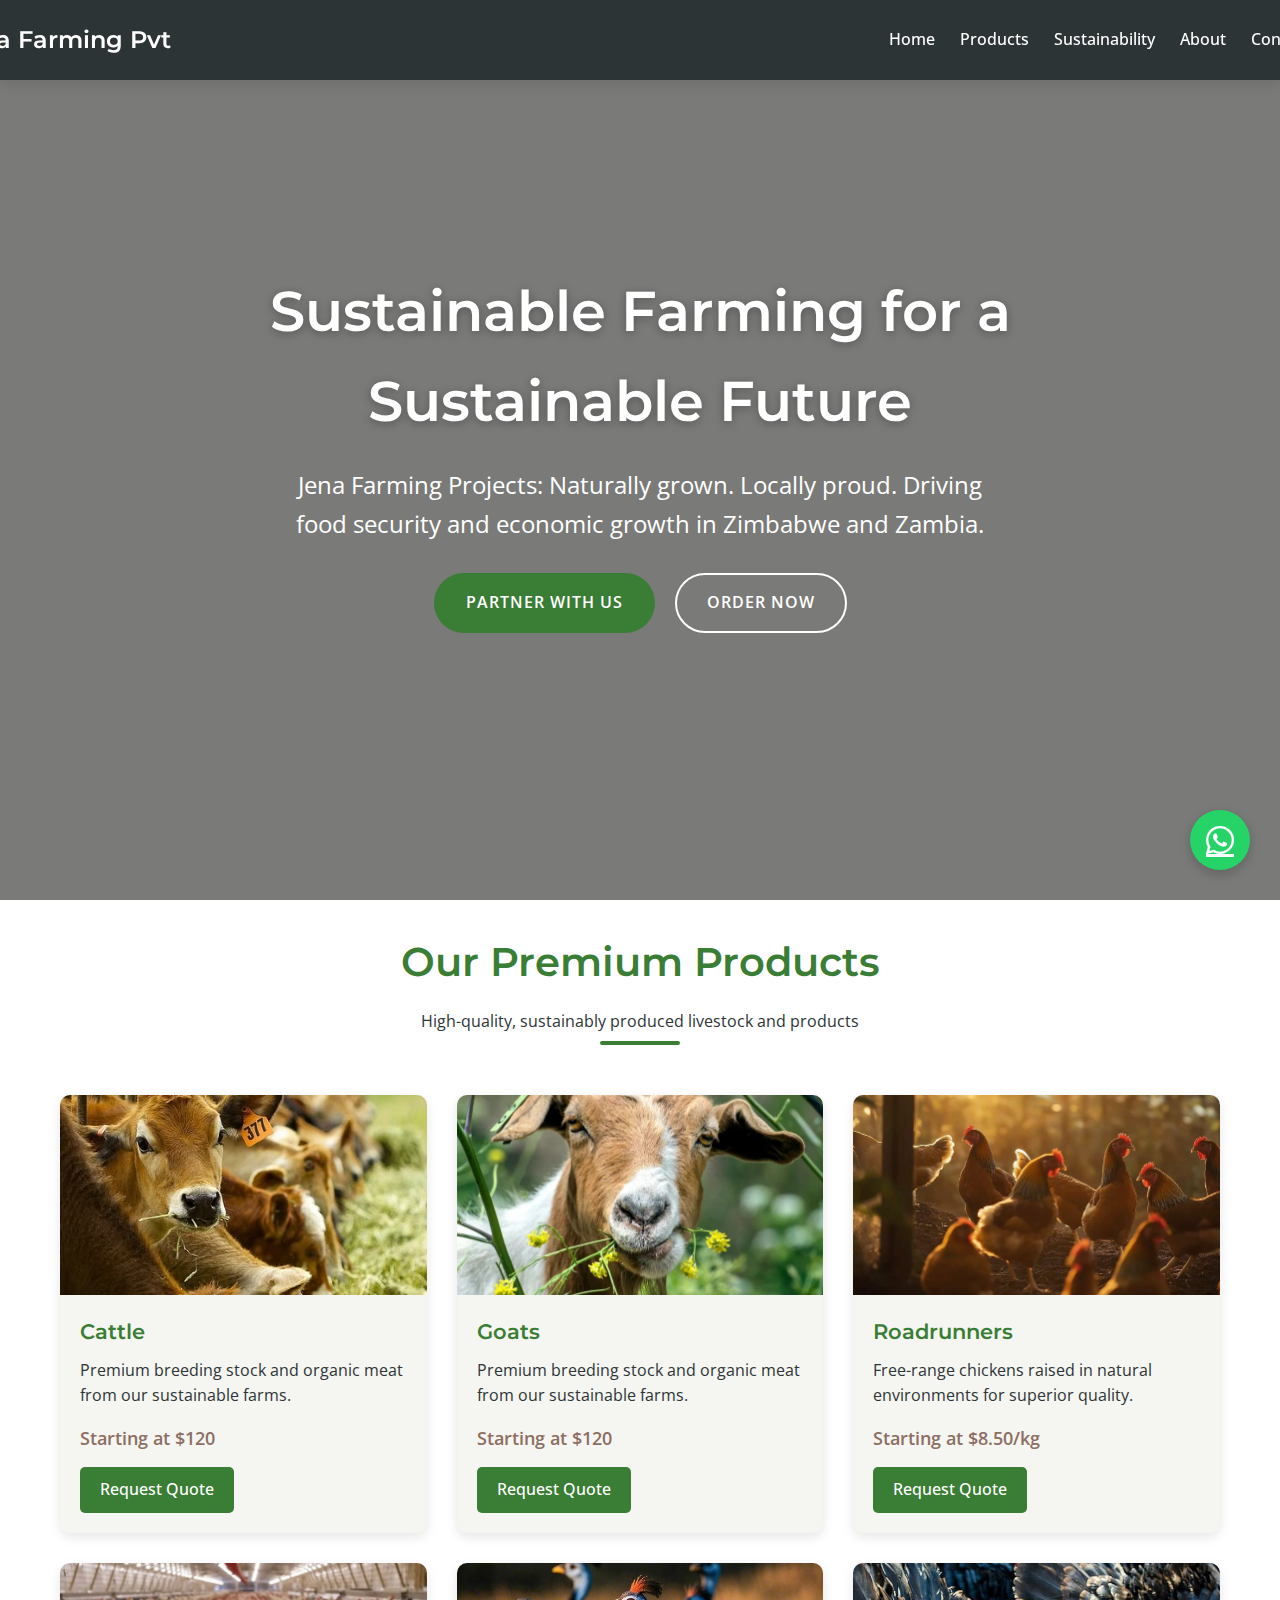
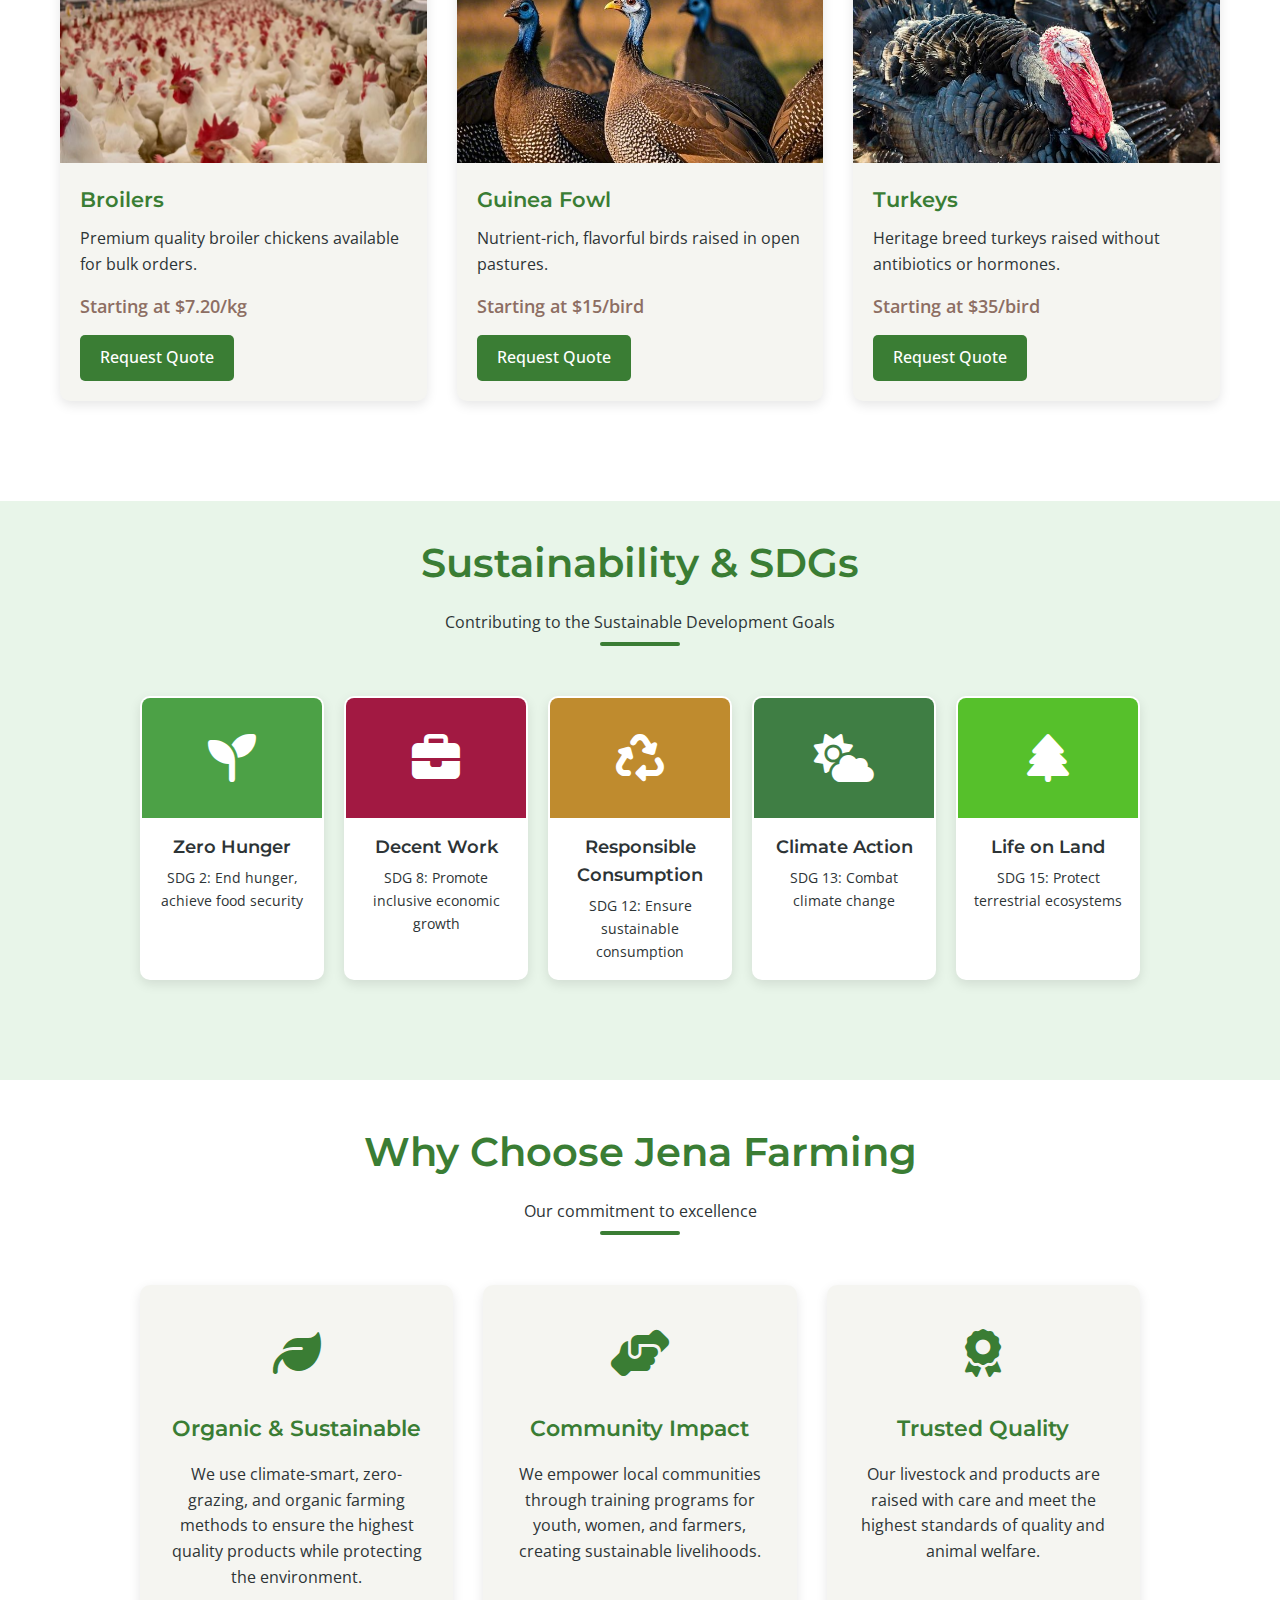
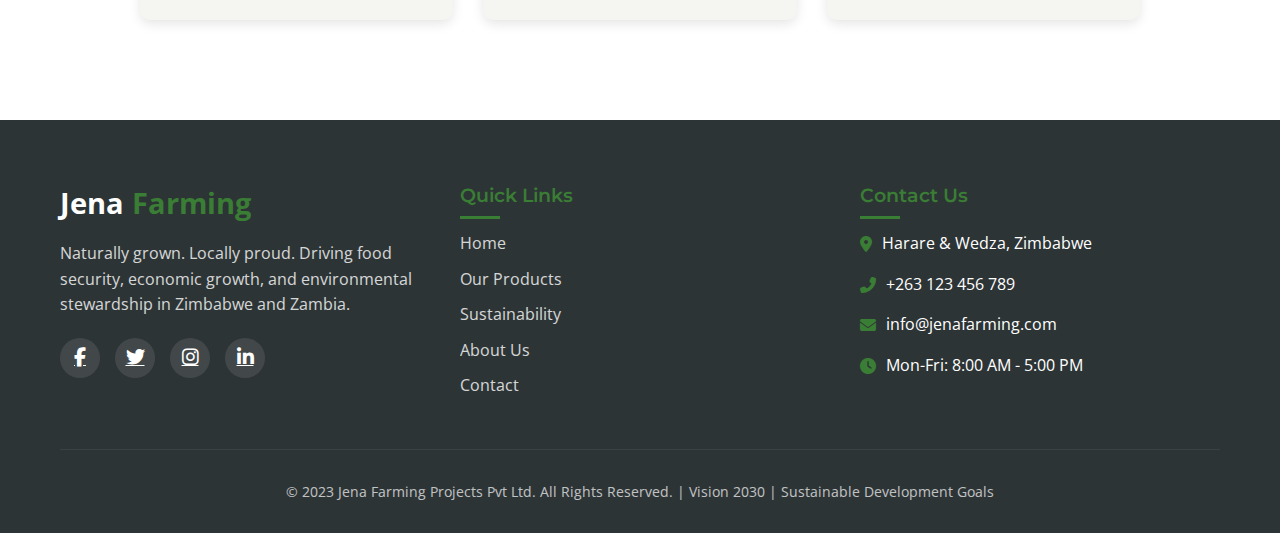
<file: index.html>
<!DOCTYPE html>
<html lang="en">
<head>
    <meta charset="UTF-8">
    <meta name="viewport" content="width=device-width, initial-scale=1.0">
    <title>Jena Farming Projects | Sustainable Farming</title>
    <link rel="stylesheet" href="https://cdnjs.cloudflare.com/ajax/libs/font-awesome/6.4.0/css/all.min.css">
    <link href="https://fonts.googleapis.com/css2?family=Montserrat:wght@400;500;600;700&family=Open+Sans:wght@300;400;600&display=swap" rel="stylesheet">
    <style>
        * {
            margin: 0;
            padding: 0;
            box-sizing: border-box;
        }

        :root {
            --primary-green: #3a7d34;
            --secondary-green: #5a9c54;
            --light-green: #e8f5e9;
            --accent-brown: #8d6e63;
            --light-beige: #f5f5f1;
            --dark-text: #2d3436;
            --white: #ffffff;
            --shadow: 0 4px 12px rgba(0, 0, 0, 0.1);
        }

        body {
            font-family: 'Open Sans', sans-serif;
            color: var(--dark-text);
            line-height: 1.6;
            overflow-x: hidden;
            background-color: var(--light-beige);
        }

        h1, h2, h3, h4 {
            font-family: 'Montserrat', sans-serif;
            font-weight: 600;
            color: var(--primary-green);
        }

        .container {
            width: 100%;
            max-width: 1200px;
            margin: 0 auto;
            padding: 0 20px;
        }

        /* Header Styles */
        header {
            background-color: var(--dark-text);
            position: fixed;
            width: 100%;
            z-index: 1000;
            box-shadow: var(--shadow);
            padding: 15px 0;
            transition: all 0.3s ease;
        }

        .header-content {
            display: flex;
            align-items: center;
            gap: 40px;
        }
    
        .logo {
            display: flex;
            align-items: center;
        }

        .logo img {
            height: 50px;
            margin-right: 15px;
        }

        .logo h1 {
            font-size: 1.5rem;
            color: white;
            margin: 0;
            display: inline;
        }

        .logo span {
            color: white;
        }

        nav{
            margin-left: auto;
            margin-right: -90px;
        }

        nav ul {
            display: flex;
            list-style: none;
        }

        nav ul li {
            margin-left: 25px;
        }

        nav ul li a {
            text-decoration: none;
            color: white;
            font-weight: 500;
            transition: color 0.3s;
            position: relative;
        }

        nav ul li a:hover {
            color: var(--primary-green);
        }

        nav ul li a::after {
            content: '';
            position: absolute;
            bottom: -5px;
            left: 0;
            width: 0;
            height: 2px;
            background-color: var(--primary-green);
            transition: width 0.3s;
        }

        nav ul li a:hover::after {
            width: 100%;
        }

        .mobile-toggle {
            display: none;
            font-size: 1.5rem;
            cursor: pointer;
        }

        /* Hero Section with Image Background */
        .hero {
            height: 100vh;
            position: relative;
            display: flex;
            align-items: center;
            justify-content: center;
            text-align: center;
            color: var(--white);
            overflow: hidden;
            background-image: url('https://images.unsplash.com/photo-1500382017468-9049fed747ef?ixlib=rb-4.0.3&ixid=M3wxMjA3fDB8MHxwaG90by1wYWdlfHx8fGVufDB8fHx8fA%3D%3D&auto=format&fit=crop&w=1920&q=80');
            background-size: cover;
            background-position: center;
            background-repeat: no-repeat;
            background-attachment: fixed;
        }

        .hero::before {
            content: '';
            position: absolute;
            top: 0;
            left: 0;
            width: 100%;
            height: 100%;
            background: rgba(0, 0, 0, 0.5);
            z-index: 1;
        }

        .hero-content {
            position: relative;
            z-index: 2;
            max-width: 900px;
            padding: 0 20px;
        }

        .hero h1 {
            font-size: 3.5rem;
            margin-bottom: 20px;
            color: var(--white);
            text-shadow: 0 2px 10px rgba(0, 0, 0, 0.3);
        }

        .hero p {
            font-size: 1.5rem;
            margin-bottom: 30px;
            max-width: 700px;
            margin-left: auto;
            margin-right: auto;
        }

        .cta-buttons {
            display: flex;
            justify-content: center;
            gap: 20px;
            margin-top: 30px;
        }

        .btn {
            padding: 15px 30px;
            border-radius: 50px;
            font-weight: 600;
            text-decoration: none;
            text-transform: uppercase;
            letter-spacing: 1px;
            transition: all 0.3s ease;
            font-size: 1rem;
            border: 2px solid transparent;
            cursor: pointer;
        }

        .btn-primary {
            background-color: var(--primary-green);
            color: var(--white);
        }

        .btn-primary:hover {
            background-color: var(--secondary-green);
            transform: translateY(-3px);
            box-shadow: var(--shadow);
        }

        .btn-secondary {
            background-color: transparent;
            color: var(--white);
            border-color: var(--white);
        }

        .btn-secondary:hover {
            background-color: rgba(255, 255, 255, 0.1);
            transform: translateY(-3px);
            box-shadow: var(--shadow);
        }

        /* Products Section */
        .products {
            padding: 100px 0;
            background-color: var(--white);
        }

        .section-title {
            text-align: center;
            margin-bottom: 60px;
            position: relative;
        }

        .section-title h2 {
            font-size: 2.5rem;
            margin-bottom: 15px;
        }

        .section-title::after {
            content: '';
            position: absolute;
            bottom: -10px;
            left: 50%;
            transform: translateX(-50%);
            width: 80px;
            height: 4px;
            background-color: var(--primary-green);
            border-radius: 2px;
        }

        .products-grid {
            display: grid;
            grid-template-columns: repeat(auto-fit, minmax(280px, 1fr));
            gap: 30px;
        }

        .product-card {
            background: var(--light-beige);
            border-radius: 10px;
            overflow: hidden;
            box-shadow: var(--shadow);
            transition: transform 0.3s ease;
        }

        .product-card:hover {
            transform: translateY(-10px);
        }

        .product-img {
            height: 200px;
            overflow: hidden;
            position: relative;
        }

        .product-img img {
            width: 100%;
            height: 100%;
            object-fit: cover;
            transition: transform 0.5s ease;
        }

        .product-card:hover .product-img img {
            transform: scale(1.05);
        }

        .product-info {
            padding: 20px;
        }

        .product-info h3 {
            margin-bottom: 10px;
            font-size: 1.3rem;
            color: var(--primary-green);
        }

        .product-info p {
            margin-bottom: 15px;
            color: var(--dark-text);
        }

        .product-price {
            font-weight: 600;
            color: var(--accent-brown);
            margin-bottom: 15px;
            font-size: 1.1rem;
        }

        .btn-product {
            display: inline-block;
            padding: 10px 20px;
            background-color: var(--primary-green);
            color: var(--white);
            text-decoration: none;
            border-radius: 5px;
            transition: background-color 0.3s;
            font-weight: 500;
        }

        .btn-product:hover {
            background-color: var(--secondary-green);
        }

        /* Sustainability Section */
        .sustainability {
            padding: 100px 0;
            background-color: var(--light-green);
        }

        .sdg-container {
            max-width: 1000px;
            margin: 0 auto;
        }

        .sdg-grid {
            display: grid;
            grid-template-columns: repeat(auto-fit, minmax(180px, 1fr));
            gap: 20px;
            margin-top: 40px;
        }

        .sdg-card {
            background: var(--white);
            border-radius: 10px;
            overflow: hidden;
            box-shadow: var(--shadow);
            text-align: center;
            transition: all 0.3s ease;
            border: 2px solid transparent;
        }

        .sdg-card:hover {
            transform: translateY(-5px);
            border-color: var(--primary-green);
        }

        .sdg-icon {
            height: 120px;
            display: flex;
            align-items: center;
            justify-content: center;
            font-size: 3rem;
            color: var(--white);
        }

        .sdg-2 { background: #4CA146; }
        .sdg-8 { background: #A21942; }
        .sdg-12 { background: #BF8B2E; }
        .sdg-13 { background: #3F7E44; }
        .sdg-15 { background: #56C02B; }

        .sdg-info {
            padding: 15px;
        }

        .sdg-info h3 {
            font-size: 1.1rem;
            margin-bottom: 5px;
            color: var(--dark-text);
        }

        .sdg-info p {
            font-size: 0.9rem;
            color: var(--dark-text);
        }

        /* Why Choose Us Section */
        .why-us {
            padding: 100px 0;
            background-color: var(--white);
        }

        .benefits {
            display: grid;
            grid-template-columns: repeat(auto-fit, minmax(300px, 1fr));
            gap: 30px;
            max-width: 1000px;
            margin: 0 auto;
        }

        .benefit-card {
            background: var(--light-beige);
            border-radius: 10px;
            padding: 30px;
            text-align: center;
            box-shadow: var(--shadow);
            transition: transform 0.3s ease;
        }

        .benefit-card:hover {
            transform: translateY(-10px);
        }

        .benefit-icon {
            font-size: 3rem;
            color: var(--primary-green);
            margin-bottom: 20px;
        }

        .benefit-card h3 {
            margin-bottom: 15px;
            font-size: 1.4rem;
        }

        /* Footer */
        footer {
            background-color: var(--dark-text);
            color: var(--white);
            padding: 60px 0 30px;
        }

        .footer-content {
            display: grid;
            grid-template-columns: repeat(auto-fit, minmax(250px, 1fr));
            gap: 40px;
            margin-bottom: 40px;
        }

        .footer-logo {
            font-size: 1.8rem;
            font-weight: 700;
            margin-bottom: 15px;
            color: var(--white);
        }

        .footer-logo span {
            color: var(--primary-green);
        }

        .footer-about p {
            margin-bottom: 20px;
            opacity: 0.8;
        }

        .footer-links h4, .footer-contact h4 {
            font-size: 1.2rem;
            margin-bottom: 20px;
            position: relative;
        }

        .footer-links h4::after, .footer-contact h4::after {
            content: '';
            position: absolute;
            bottom: -8px;
            left: 0;
            width: 40px;
            height: 3px;
            background-color: var(--primary-green);
        }

        .footer-links ul {
            list-style: none;
        }

        .footer-links ul li {
            margin-bottom: 10px;
        }

        .footer-links ul li a {
            color: var(--white);
            text-decoration: none;
            opacity: 0.8;
            transition: opacity 0.3s;
        }

        .footer-links ul li a:hover {
            opacity: 1;
        }

        .contact-info {
            list-style: none;
        }

        .contact-info li {
            display: flex;
            align-items: flex-start;
            margin-bottom: 15px;
        }

        .contact-info i {
            color: var(--primary-green);
            margin-right: 10px;
            margin-top: 5px;
        }

        .social-links {
            display: flex;
            gap: 15px;
            margin-top: 20px;
        }

        .social-links a {
            display: flex;
            align-items: center;
            justify-content: center;
            width: 40px;
            height: 40px;
            border-radius: 50%;
            background-color: rgba(255, 255, 255, 0.1);
            color: var(--white);
            font-size: 1.2rem;
            transition: all 0.3s ease;
        }

        .social-links a:hover {
            background-color: var(--primary-green);
            transform: translateY(-3px);
        }

        .copyright {
            text-align: center;
            padding-top: 30px;
            border-top: 1px solid rgba(255, 255, 255, 0.1);
            opacity: 0.7;
            font-size: 0.9rem;
        }

        /* WhatsApp Integration */
        .whatsapp-float {
            position: fixed;
            bottom: 30px;
            right: 30px;
            width: 60px;
            height: 60px;
            background-color: #25D366;
            color: var(--white);
            border-radius: 50%;
            display: flex;
            align-items: center;
            justify-content: center;
            font-size: 2rem;
            box-shadow: 0 4px 12px rgba(0, 0, 0, 0.2);
            z-index: 999;
            animation: pulse 1.5s infinite;
        }

        @keyframes pulse {
            0% { box-shadow: 0 0 0 0 rgba(37, 211, 102, 0.7); }
            70% { box-shadow: 0 0 0 15px rgba(37, 211, 102, 0); }
            100% { box-shadow: 0 0 0 0 rgba(37, 211, 102, 0); }
        }

        
        @media (max-width: 992px) {
            .hero h1 {
                font-size: 3rem;
            }
        }

        @media (max-width: 768px) {
            /* Header layout */
            .header-content {
                display: flex;
                justify-content: space-between;
                align-items: center;
                padding: 0 15px;
                gap: 0;
            }

            /* Logo adjustments */
            .logo {
                margin-left: 0 !important;
                flex: 1;
                min-width: 0; /* Allows text truncation if needed */
            }
            .logo h1 {
                font-size: 1.3rem;
                white-space: nowrap;
                overflow: hidden;
                text-overflow: ellipsis;
            }
            .logo img {
                height: 40px;
                margin-right: 10px;
            }
           
            .mobile-toggle {
                display: flex;
                align-items: center;
                justify-content: center;
                margin-left: 15px;
                color: white;
                font-size: 1.8rem;
                background: transparent;
                border: none;
                cursor: pointer;
                z-index: 1001;
            }

            
            .section-title h2 {
                font-size: 22px;
                margin-bottom: 15px;
            }
                


            /* Mobile menu styling */
            nav {
                position: absolute;
                top: 100%; 
                left: 0;
                width: 100%;
                background-color: var(--dark-text);
                box-shadow: 0 10px 10px rgba(0, 0, 0, 0.1);
                clip-path: polygon(0 0, 100% 0, 100% 0, 0 0);
                transition: all 0.4s ease;
                max-height: 0;
                overflow: hidden;
            }

            nav.active {
                clip-path: polygon(0 0, 100% 0, 100% 100%, 0 100%);
                max-height: 500px;
            }
            /* Navigation links */
            nav ul {
                flex-direction: column;
                align-items: center;
                width: 100%;
                padding: 0;
            }
            nav ul li {
                margin: 0;
                width: 100%;
                text-align: center;
            }
            nav ul li a {
                display: block;
                padding: 15px 20px;
                font-size: 15px;
                color: white !important;
                transition: all 0.3s ease;
            }
            nav ul li a:hover {
                background-color: rgba(255, 255, 255, 0.1);
                color: var(--primary-green) !important;
            }

            /* Close button */
            .close-menu {
                position: absolute;
                top: 20px;
                right: 20px;
                color: white;
                font-size: 2rem;
                background: none;
                border: none;
                cursor: pointer;
            }
        }

        /* For very small screens */
        @media (max-width: 410px) {
            .logo h1 {
                font-size: 1.1rem;
            }
            .logo img {
                height: 35px;
            }
            nav ul li a {
                font-size: 1rem;
                padding: 12px 15px;
            }

            .btn {
                padding: 10px 20px !important;
                font-size: 12px !important;
            }
            
            .cta-buttons {
                gap: 12px;  /* Reduced gap between buttons */
            }

        }
        @media (max-width: 576px) {

            .products-grid {
                display: grid;
                grid-template-columns: repeat(auto-fit, minmax(280px, 2fr));
            }
            .hero h1 {
                font-size: 2rem;
            }

            .hero p {
                font-size: 1rem;
            }

            .btn {
                padding: 12px 25px;
                font-size: 0.9rem;
            }
        }
    </style>
</head>
<body>
    <!-- Header -->
    <header>
        <div class="container header-content">
            <div class="logo" style="margin-left: -170px;">
                <img src="logo.png" alt="Jena Farming Logo">
                <h1>Jena <span>Farming Pvt</span></h1>
            </div>
            <div class="mobile-toggle" id="mobileToggle">
                <i class="fas fa-bars"></i>
            </div>
            <nav id="mainNav">
                <ul>
                    <li><a href="#home">Home</a></li>
                    <li><a href="#products">Products</a></li>
                    <li><a href="#sustainability">Sustainability</a></li>
                    <li><a href="#about">About</a></li>
                    <li><a href="#contact">Contact</a></li>
                </ul>
            </nav>
        </div>
    </header>

    <!-- Hero Section with Image Background -->
    <section class="hero" id="home">
        <div class="hero-content">
            <h1>Sustainable Farming for a Sustainable Future</h1>
            <p>Jena Farming Projects: Naturally grown. Locally proud. Driving food security and economic growth in Zimbabwe and Zambia.</p>
            <div class="cta-buttons">
                <a href="#contact" class="btn btn-primary">Partner with Us</a>
                <a href="#products" class="btn btn-secondary">Order Now</a>
            </div>
        </div>
    </section>

    <!-- Products Section -->
    <section class="products" id="products">
        <div class="container">
            <div class="section-title">
                <h2 style="margin-top: -70px;">Our Premium Products</h2>
                <p>High-quality, sustainably produced livestock and products</p>
            </div>
            <div class="products-grid">
                <div class="product-card">
                    <div class="product-img">
                        <img src="cattle.jpeg" alt="Goats & Cattle">
                    </div>
                    <div class="product-info">
                        <h3>Cattle</h3>
                        <p>Premium breeding stock and organic meat from our sustainable farms.</p>
                        <div class="product-price">Starting at $120</div>
                        <a href="#contact" class="btn-product">Request Quote</a>
                    </div>
                </div>

                <div class="product-card">
                    <div class="product-img">
                        <img src="goat.jpeg" alt="Goats">
                    </div>
                    <div class="product-info">
                        <h3>Goats</h3>
                        <p>Premium breeding stock and organic meat from our sustainable farms.</p>
                        <div class="product-price">Starting at $120</div>
                        <a href="#contact" class="btn-product">Request Quote</a>
                    </div>
                </div>
                
                <div class="product-card">
                    <div class="product-img">
                        <img src="roadrunner.jpeg" alt="Roadrunners">
                    </div>
                    <div class="product-info">
                        <h3>Roadrunners</h3>
                        <p>Free-range chickens raised in natural environments for superior quality.</p>
                        <div class="product-price">Starting at $8.50/kg</div>
                        <a href="#contact" class="btn-product">Request Quote</a>
                    </div>
                </div>
                
                <div class="product-card">
                    <div class="product-img">
                        <img src="broiler.jpeg" alt="Broilers">
                    </div>
                    <div class="product-info">
                        <h3>Broilers</h3>
                        <p>Premium quality broiler chickens available for bulk orders.</p>
                        <div class="product-price">Starting at $7.20/kg</div>
                        <a href="#contact" class="btn-product">Request Quote</a>
                    </div>
                </div>
                
                <div class="product-card">
                    <div class="product-img">
                        <img src="guinea.jpeg" alt="Guinea Fowl">
                    </div>
                    <div class="product-info">
                        <h3>Guinea Fowl</h3>
                        <p>Nutrient-rich, flavorful birds raised in open pastures.</p>
                        <div class="product-price">Starting at $15/bird</div>
                        <a href="#contact" class="btn-product">Request Quote</a>
                    </div>
                </div>
                
                <div class="product-card">
                    <div class="product-img">
                        <img src="turkey.jpeg" alt="Turkeys">
                    </div>
                    <div class="product-info">
                        <h3>Turkeys</h3>
                        <p>Heritage breed turkeys raised without antibiotics or hormones.</p>
                        <div class="product-price">Starting at $35/bird</div>
                        <a href="#contact" class="btn-product">Request Quote</a>
                    </div>
                </div>
            </div>
        </div>
    </section>

    <!-- Sustainability & SDGs -->
    <section class="sustainability" id="sustainability">
        <div class="container">
            <div class="section-title">
                <h2 style="margin-top: -70px">Sustainability & SDGs</h2>
                <p>Contributing to the Sustainable Development Goals</p>
            </div>
            <div class="sdg-container">
                <div class="sdg-grid">
                    <div class="sdg-card">
                        <div class="sdg-icon sdg-2">
                            <i class="fas fa-seedling"></i>
                        </div>
                        <div class="sdg-info">
                            <h3>Zero Hunger</h3>
                            <p>SDG 2: End hunger, achieve food security</p>
                        </div>
                    </div>
                    <div class="sdg-card">
                        <div class="sdg-icon sdg-8">
                            <i class="fas fa-briefcase"></i>
                        </div>
                        <div class="sdg-info">
                            <h3>Decent Work</h3>
                            <p>SDG 8: Promote inclusive economic growth</p>
                        </div>
                    </div>
                    <div class="sdg-card">
                        <div class="sdg-icon sdg-12">
                            <i class="fas fa-recycle"></i>
                        </div>
                        <div class="sdg-info">
                            <h3>Responsible Consumption</h3>
                            <p>SDG 12: Ensure sustainable consumption</p>
                        </div>
                    </div>
                    <div class="sdg-card">
                        <div class="sdg-icon sdg-13">
                            <i class="fas fa-cloud-sun"></i>
                        </div>
                        <div class="sdg-info">
                            <h3>Climate Action</h3>
                            <p>SDG 13: Combat climate change</p>
                        </div>
                    </div>
                    <div class="sdg-card">
                        <div class="sdg-icon sdg-15">
                            <i class="fas fa-tree"></i>
                        </div>
                        <div class="sdg-info">
                            <h3>Life on Land</h3>
                            <p>SDG 15: Protect terrestrial ecosystems</p>
                        </div>
                    </div>
                </div>
            </div>
        </div>
    </section>

    <!-- Why Choose Us -->
    <section class="why-us" id="about">
        <div class="container">
            <div class="section-title">
                <h2 style="margin-top: -60px">Why Choose Jena Farming</h2>
                <p>Our commitment to excellence</p>
            </div>
            <div class="benefits">
                <div class="benefit-card">
                    <div class="benefit-icon">
                        <i class="fas fa-leaf"></i>
                    </div>
                    <h3>Organic & Sustainable</h3>
                    <p>We use climate-smart, zero-grazing, and organic farming methods to ensure the highest quality products while protecting the environment.</p>
                </div>
                <div class="benefit-card">
                    <div class="benefit-icon">
                        <i class="fas fa-hands-helping"></i>
                    </div>
                    <h3>Community Impact</h3>
                    <p>We empower local communities through training programs for youth, women, and farmers, creating sustainable livelihoods.</p>
                </div>
                <div class="benefit-card">
                    <div class="benefit-icon">
                        <i class="fas fa-award"></i>
                    </div>
                    <h3>Trusted Quality</h3>
                    <p>Our livestock and products are raised with care and meet the highest standards of quality and animal welfare.</p>
                </div>
            </div>
        </div>
    </section>

    <!-- Footer -->
    <footer id="contact">
        <div class="container">
            <div class="footer-content">
                <div class="footer-about">
                    <div class="footer-logo">Jena <span>Farming</span></div>
                    <p>Naturally grown. Locally proud. Driving food security, economic growth, and environmental stewardship in Zimbabwe and Zambia.</p>
                    <div class="social-links">
                        <a href="#"><i class="fab fa-facebook-f"></i></a>
                        <a href="#"><i class="fab fa-twitter"></i></a>
                        <a href="#"><i class="fab fa-instagram"></i></a>
                        <a href="#"><i class="fab fa-linkedin-in"></i></a>
                    </div>
                </div>
                <div class="footer-links">
                    <h4>Quick Links</h4>
                    <ul>
                        <li><a href="#home">Home</a></li>
                        <li><a href="#products">Our Products</a></li>
                        <li><a href="#sustainability">Sustainability</a></li>
                        <li><a href="#about">About Us</a></li>
                        <li><a href="#contact">Contact</a></li>
                    </ul>
                </div>
                <div class="footer-contact">
                    <h4>Contact Us</h4>
                    <ul class="contact-info">
                        <li>
                            <i class="fas fa-map-marker-alt"></i>
                            <span>Harare & Wedza, Zimbabwe</span>
                        </li>
                        <li>
                            <i class="fas fa-phone-alt"></i>
                            <span>+263 123 456 789</span>
                        </li>
                        <li>
                            <i class="fas fa-envelope"></i>
                            <span>info@jenafarming.com</span>
                        </li>
                        <li>
                            <i class="fas fa-clock"></i>
                            <span>Mon-Fri: 8:00 AM - 5:00 PM</span>
                        </li>
                    </ul>
                </div>
            </div>
            <div class="copyright">
                <p>&copy; 2023 Jena Farming Projects Pvt Ltd. All Rights Reserved. | Vision 2030 | Sustainable Development Goals</p>
            </div>
        </div>
    </footer>

    <!-- WhatsApp Float -->
    <a href="https://wa.me/263123456789" class="whatsapp-float" target="_blank">
        <i class="fab fa-whatsapp"></i>
    </a>

    <script>
       // Mobile Navigation Toggle
        const mobileToggle = document.getElementById('mobileToggle');
        const mainNav = document.getElementById('mainNav');

        mobileToggle.addEventListener('click', (e) => {
            e.stopPropagation(); // Prevent this click from bubbling up
            mainNav.classList.toggle('active');
            mobileToggle.querySelector('i').classList.toggle('fa-bars');
            mobileToggle.querySelector('i').classList.toggle('fa-times');
        });

        // Close when clicking outside nav
        document.addEventListener('click', (e) => {
            if (mainNav.classList.contains('active') && 
                !mainNav.contains(e.target) && 
                e.target !== mobileToggle) {
                mainNav.classList.remove('active');
                mobileToggle.querySelector('i').classList.add('fa-bars');
                mobileToggle.querySelector('i').classList.remove('fa-times');
            }
        });

        // Close when clicking on links
        document.querySelectorAll('nav a').forEach(link => {
            link.addEventListener('click', () => {
                mainNav.classList.remove('active');
                mobileToggle.querySelector('i').classList.add('fa-bars');
                mobileToggle.querySelector('i').classList.remove('fa-times');
            });
        });

        // Header scroll effect
        window.addEventListener('scroll', () => {
            const header = document.querySelector('header');
            if (window.scrollY > 100) {
                header.style.padding = '10px 0';
                header.style.backgroundColor = black;
            } else {
                header.style.padding = '15px 0';
                header.style.backgroundColor = black;
            }
        });
    </script>
</body>
</html>
</file>
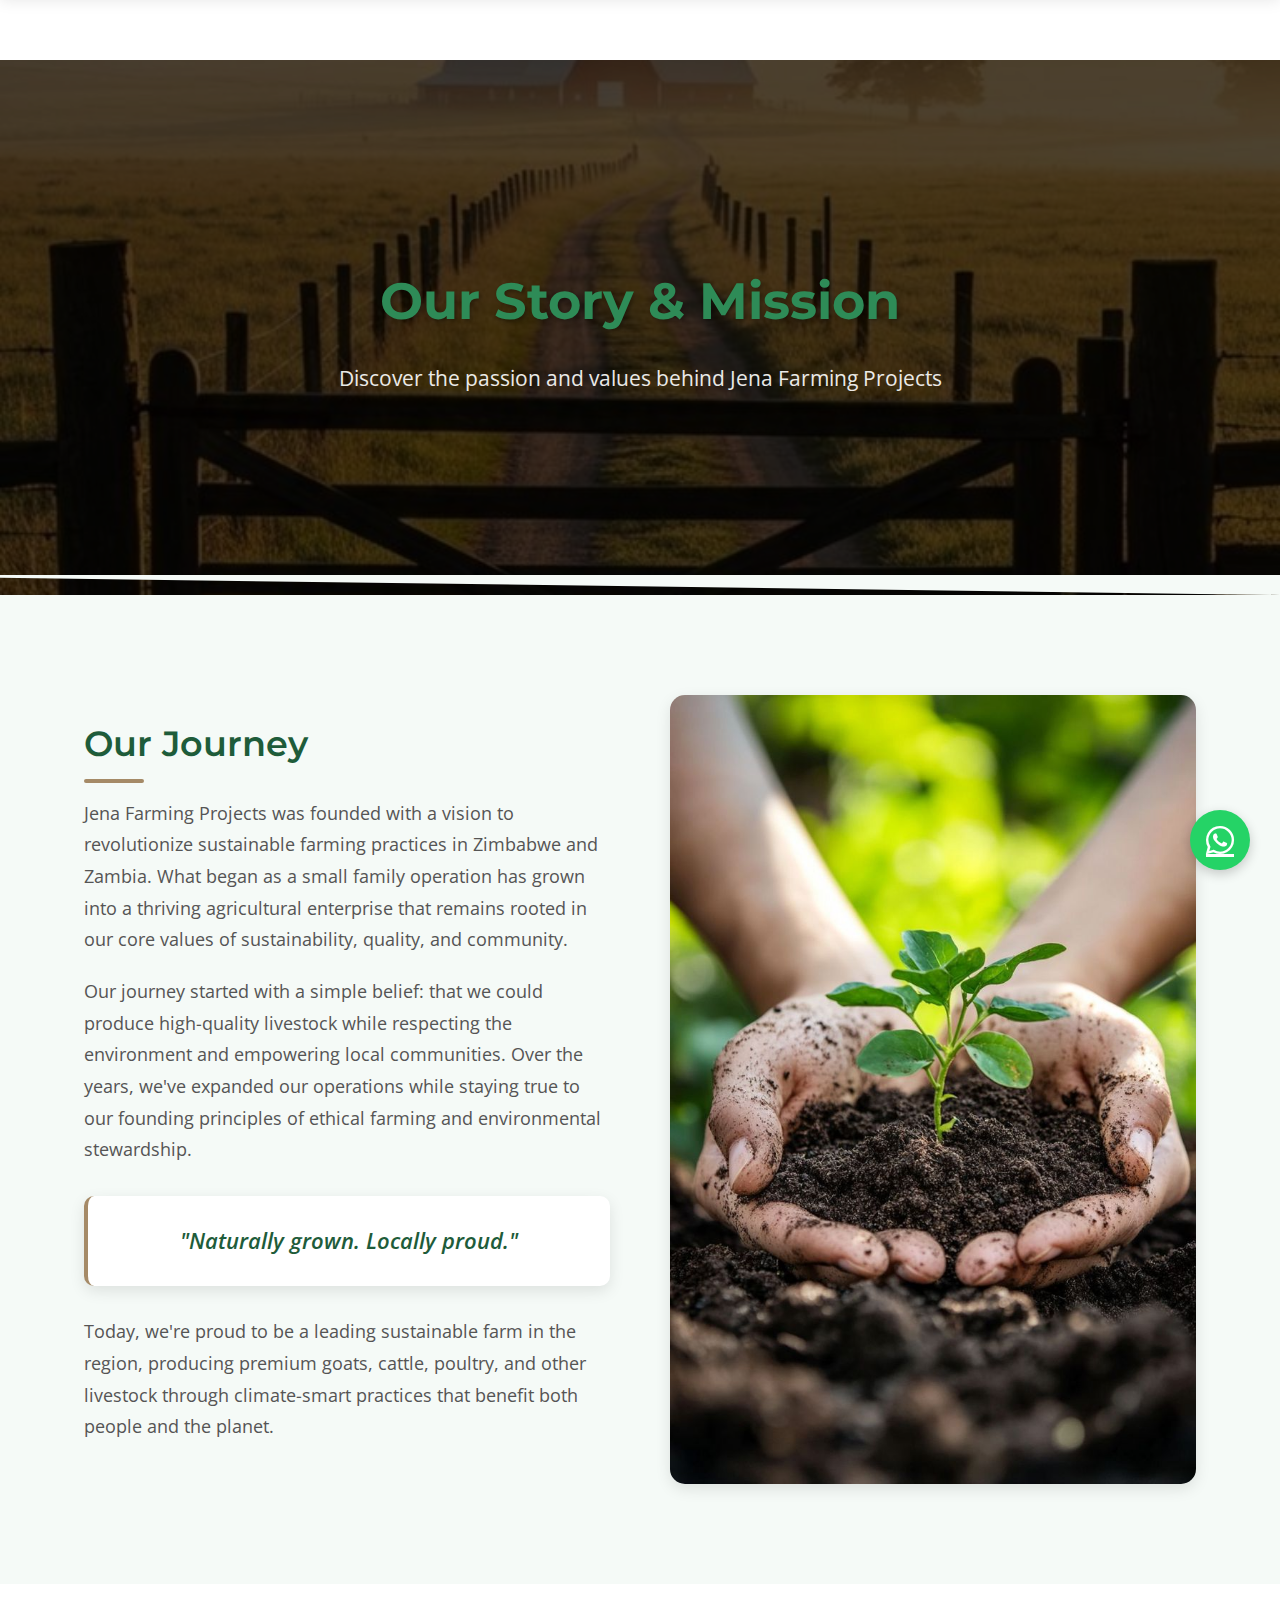
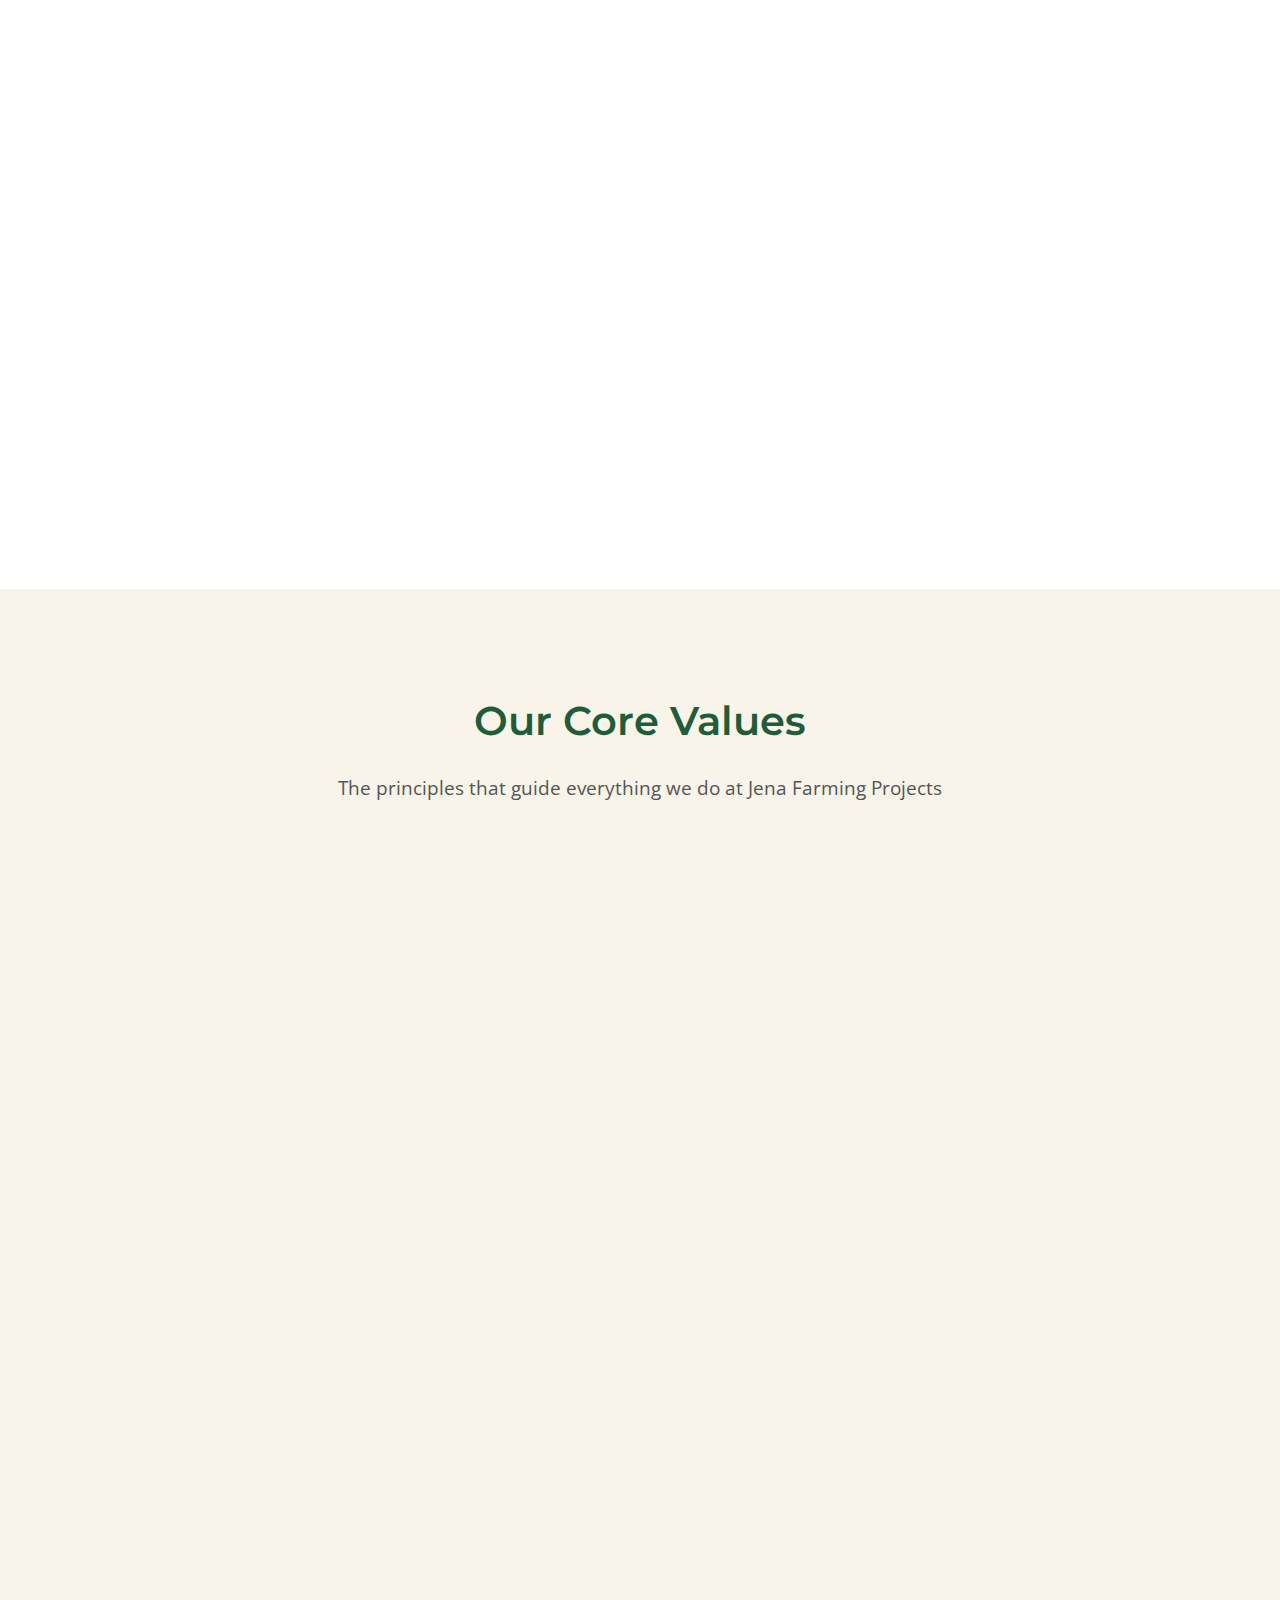
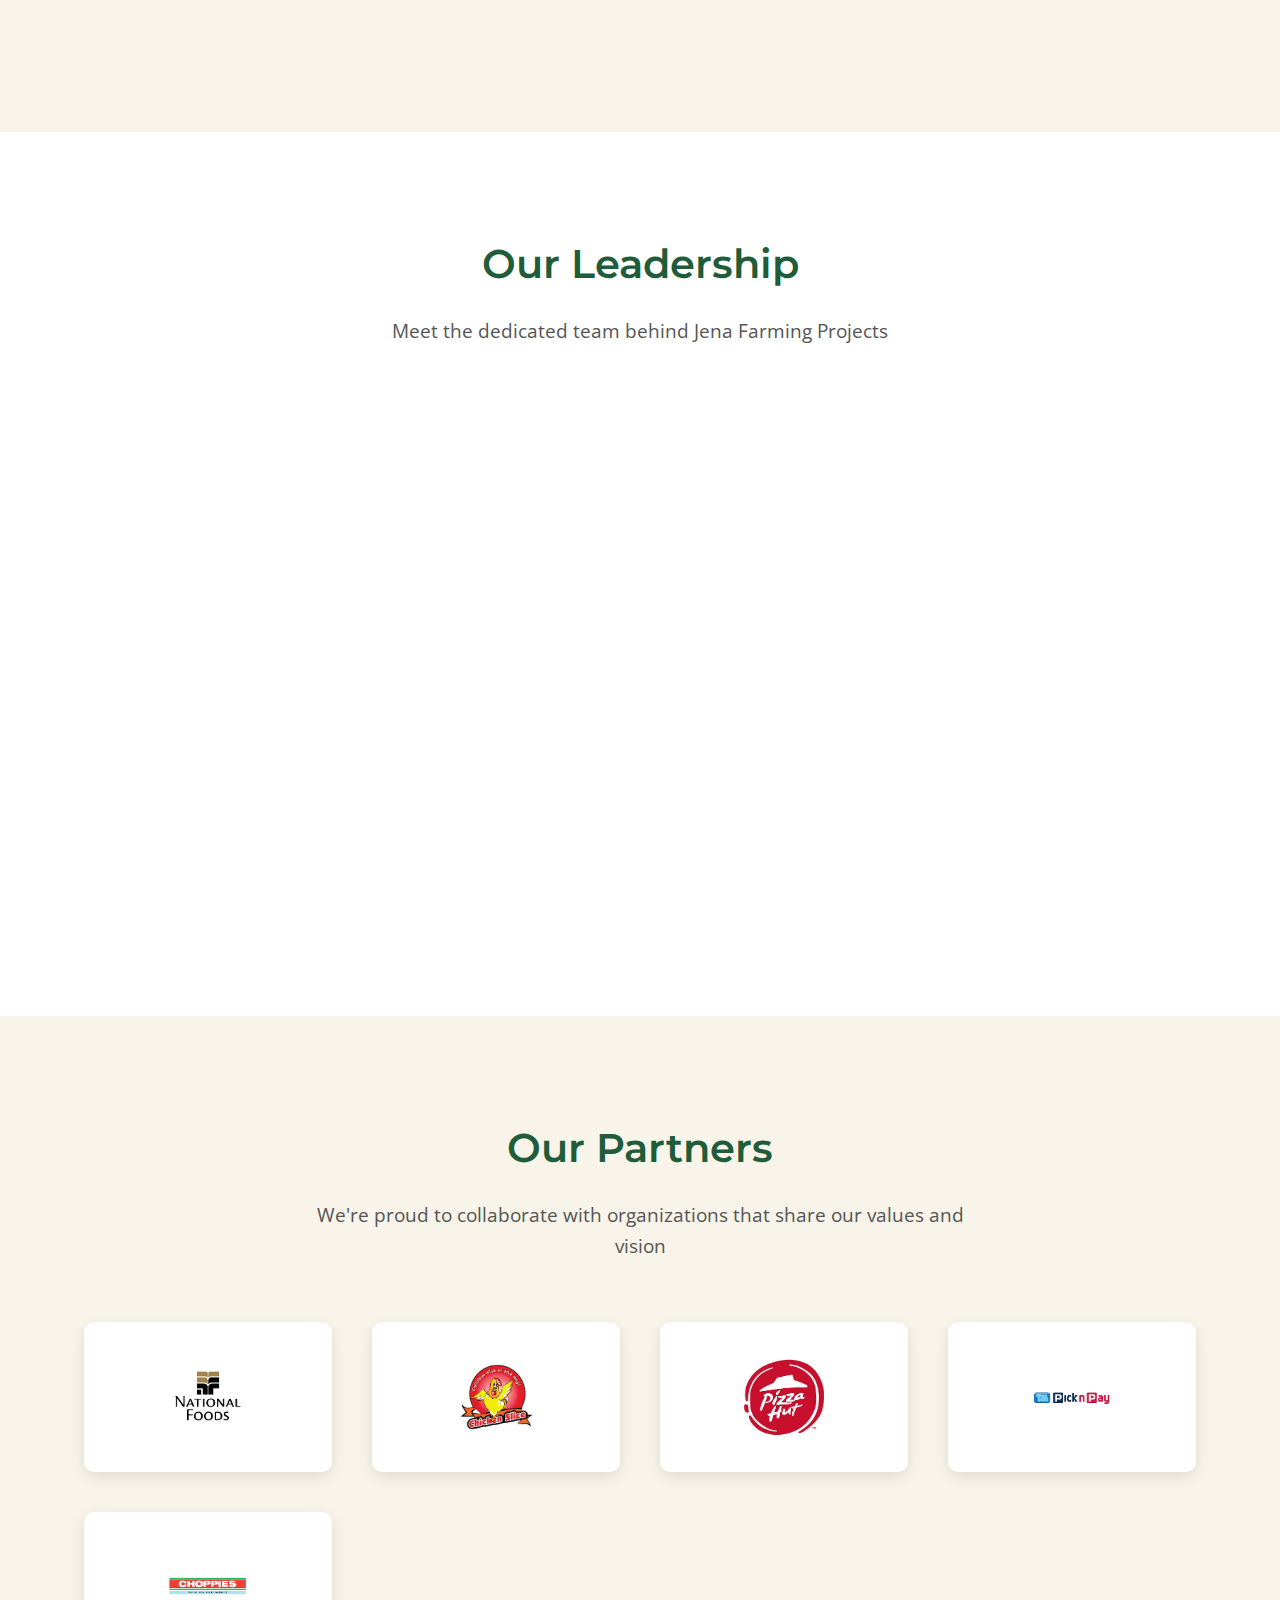
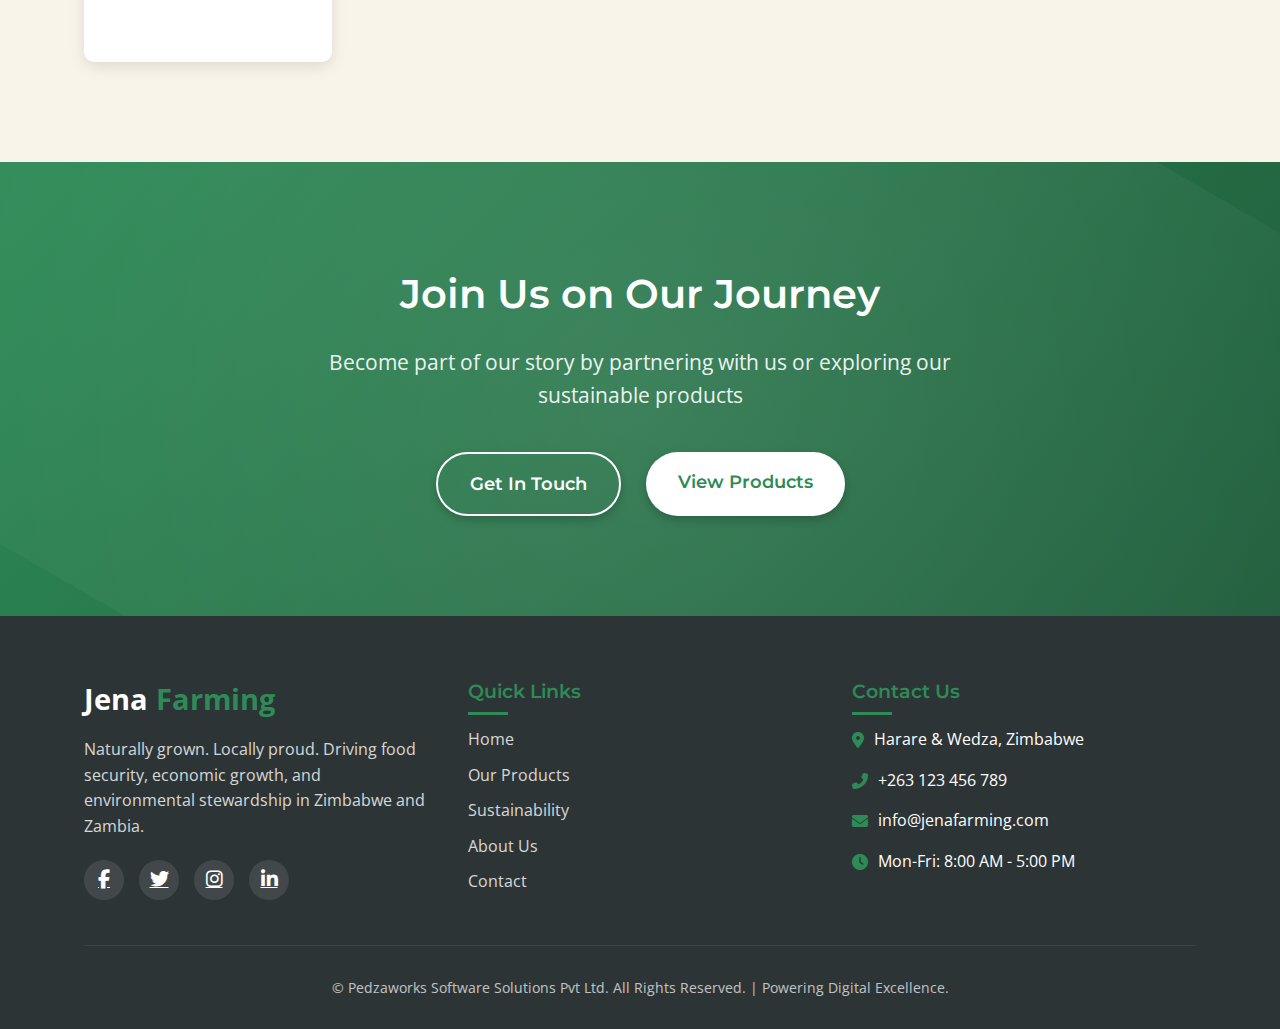
<file: about.html>
<!DOCTYPE html>
<html lang="en">
<head>
    <meta charset="UTF-8">
    <meta name="viewport" content="width=device-width, initial-scale=1.0">
    <title>About Us | Jena Farming Projects</title>
    
    <!-- External Dependencies -->
    <link rel="stylesheet" href="https://cdnjs.cloudflare.com/ajax/libs/font-awesome/6.4.0/css/all.min.css">
    <link href="https://fonts.googleapis.com/css2?family=Montserrat:wght@400;500;600;700&family=Open+Sans:wght@300;400;600&display=swap" rel="stylesheet">
    
    <!-- Custom Styles -->
    <link rel="stylesheet" href="styles.css">
    
    <style>
        /* About Page Specific Styles */
        :root {
        --white: #ffffff;
        --light-green: #f5faf7;
        --primary-green: #2e8b57;
        --dark-green: #1e5c3a;
        --light-brown: #a58a67;
        --beige: #f8f4e9;
        --shadow: 0 5px 15px rgba(0,0,0,0.1);
        --shadow-hover: 0 10px 25px rgba(0,0,0,0.15);
        }

        body {
            font-family: 'Open Sans', sans-serif;
            margin: 0;
            background-color: var(--white);
        }

        #header-placeholder {
            height: 80px;
        }

        .container {
            width: 90%;
            max-width: 1200px;
            margin: 0 auto;
            position: relative;
            z-index: 5;
        }

        /* Hero Section */
        .about-hero {
            background: linear-gradient(rgba(0,0,0,0.7), rgba(0,0,0,0.7)), url('about.jpeg') no-repeat center center/cover;
            margin-top: -20px;
            padding: 200px 0;
            text-align: center;
            color: white;
            position: relative;
            overflow: hidden;

        }
        
        .about-hero::after {
            content: '';
            position: absolute;
            bottom: 0;
            left: 0;
            width: 100%;
            height: 20px;
            background: url('data:image/svg+xml;utf8,<svg xmlns="http://www.w3.org/2000/svg" viewBox="0 0 1200 120" preserveAspectRatio="none"><path d="M1200 120L0 16.48 0 0 1200 0 1200 120z" fill="%23f5faf7"/></svg>');
            background-size: cover;
        }
        
        .about-hero h1 {
            font-family: 'Montserrat', sans-serif;
            font-size: 3.2rem;
            margin-bottom: 20px;
            font-weight: 700;
            text-shadow: 2px 2px 4px rgba(0,0,0,0.3);
        }
        
        .about-hero p {
            font-size: 1.3rem;
            max-width: 800px;
            margin: 0 auto;
            opacity: 0.9;
            line-height: 1.6;
        }

        /* Story Section */
        .story-section {
            padding: 100px 0;
            background-color: var(--light-green);
            position: relative;
        }
        
        .story-content {
            display: flex;
            align-items: center;
            gap: 60px;
        }
        
        .story-text {
            flex: 1;
        }
        
        .story-text h2 {
            color: var(--dark-green);
            font-family: 'Montserrat', sans-serif;
            font-size: 2.2rem;
            margin-bottom: 25px;
            position: relative;
        }
        
        .story-text h2::after {
            content: '';
            position: absolute;
            left: 0;
            bottom: -10px;
            width: 60px;
            height: 4px;
            background-color: var(--light-brown);
            border-radius: 2px;
        }
        
        .story-text p {
            color: #555;
            line-height: 1.8;
            margin-bottom: 20px;
            font-size: 1.1rem;
        }
        
        .motto {
            background: var(--white);
            padding: 25px;
            border-radius: 10px;
            margin: 30px 0;
            text-align: center;
            box-shadow: var(--shadow);
            border-left: 4px solid var(--light-brown);
        }
        
        .motto p {
            font-style: italic;
            font-size: 1.4rem;
            color: var(--dark-green);
            margin: 0;
            font-weight: 600;
        }
        
        .story-image {
            flex: 1;
            border-radius: 15px;
            overflow: hidden;
            box-shadow: var(--shadow);
            transition: all 0.4s ease;
        }
        
        .story-image:hover {
            transform: translateY(-10px);
            box-shadow: var(--shadow-hover);
        }
        
        .story-image img {
            width: 100%;
            height: auto;
            display: block;
            transition: transform 0.5s ease;
        }
        
        .story-image:hover img {
            transform: scale(1.05);
        }

        /* Mission Vision Section */
        .mission-vision {
            padding: 100px 0;
            background-color: var(--white);
        }
        
        .mv-container {
            display: grid;
            grid-template-columns: repeat(2, 1fr);
            gap: 40px;
        }
        
        .mv-card {
            background: var(--light-green);
            border-radius: 12px;
            padding: 40px;
            box-shadow: var(--shadow);
            transition: all 0.3s ease;
            position: relative;
            overflow: hidden;
            border-top: 5px solid var(--primary-green);
        }
        
        .mv-card:hover {
            transform: translateY(-8px);
            box-shadow: var(--shadow-hover);
        }
        
        .mv-card::before {
            content: '';
            position: absolute;
            top: 0;
            left: 0;
            width: 100%;
            height: 100%;
            background: url('data:image/svg+xml;utf8,<svg xmlns="http://www.w3.org/2000/svg" viewBox="0 0 100 100" preserveAspectRatio="none"><path d="M0,50 Q50,0 100,50 L100,100 L0,100 Z" fill="rgba(255,255,255,0.1)"/></svg>');
            background-size: cover;
        }
        
        .mv-card h3 {
            color: var(--dark-green);
            font-family: 'Montserrat', sans-serif;
            font-size: 1.8rem;
            margin-bottom: 20px;
            position: relative;
            z-index: 1;
        }
        
        .mv-card h3 i {
            margin-right: 15px;
            color: var(--light-brown);
        }
        
        .mv-card p {
            color: #555;
            line-height: 1.8;
            position: relative;
            z-index: 1;
            font-size: 1.1rem;
        }

        /* Values Section */
        .values-section {
            padding: 100px 0;
            background-color: var(--beige);
        }
        
        .values-header {
            text-align: center;
            margin-bottom: 60px;
        }
        
        .values-header h2 {
            color: var(--dark-green);
            font-family: 'Montserrat', sans-serif;
            font-size: 2.5rem;
            margin-bottom: 20px;
        }
        
        .values-header p {
            font-size: 1.2rem;
            max-width: 700px;
            margin: 0 auto;
            color: #555;
        }
        
        .values-grid {
            display: grid;
            grid-template-columns: repeat(auto-fit, minmax(300px, 1fr));
            gap: 30px;
        }
        
        .value-card {
            background: var(--white);
            border-radius: 12px;
            padding: 30px;
            text-align: center;
            box-shadow: var(--shadow);
            transition: all 0.3s ease;
            border: 2px solid transparent;
        }
        
        .value-card:hover {
            transform: translateY(-10px);
            box-shadow: var(--shadow-hover);
            border-color: var(--primary-green);
        }
        
        .value-icon {
            width: 80px;
            height: 80px;
            margin: 0 auto 25px;
            display: flex;
            align-items: center;
            justify-content: center;
            border-radius: 50%;
            background-color: var(--light-green);
            transition: all 0.3s ease;
        }
        
        .value-card:hover .value-icon {
            background-color: var(--primary-green);
            transform: scale(1.1);
        }
        
        .value-icon i {
            font-size: 2.5rem;
            color: var(--primary-green);
            transition: all 0.3s ease;
        }
        
        .value-card:hover .value-icon i {
            color: white;
        }
        
        .value-card h3 {
            margin-bottom: 15px;
            color: var(--dark-green);
            font-family: 'Montserrat', sans-serif;
            font-size: 1.4rem;
        }
        
        .value-card p {
            color: #555;
            line-height: 1.7;
        }

        /* Team Section */
        .team-section {
            padding: 100px 0;
            background-color: var(--white);
        }
        
        .team-header {
            text-align: center;
            margin-bottom: 60px;
        }
        
        .team-header h2 {
            color: var(--dark-green);
            font-family: 'Montserrat', sans-serif;
            font-size: 2.5rem;
            margin-bottom: 20px;
        }
        
        .team-header p {
            font-size: 1.2rem;
            max-width: 700px;
            margin: 0 auto;
            color: #555;
        }
        
        .team-grid {
            display: grid;
            grid-template-columns: repeat(auto-fit, minmax(280px, 1fr));
            gap: 30px;
        }
        
        .team-card {
            background: var(--light-green);
            border-radius: 12px;
            overflow: hidden;
            box-shadow: var(--shadow);
            transition: all 0.3s ease;
        }
        
        .team-card:hover {
            transform: translateY(-8px);
            box-shadow: var(--shadow-hover);
        }
        
        .team-image {
            height: 250px;
            overflow: hidden;
        }
        
        .team-image img {
            width: 100%;
            height: 100%;
            object-fit: cover;
            transition: transform 0.5s ease;
        }
        
        .team-card:hover .team-image img {
            transform: scale(1.1);
        }
        
        .team-info {
            padding: 25px;
            text-align: center;
        }
        
        .team-info h3 {
            margin-bottom: 5px;
            color: var(--dark-green);
            font-family: 'Montserrat', sans-serif;
            font-size: 1.4rem;
        }
        
        .team-info p {
            color: var(--primary-green);
            font-weight: 600;
            margin-bottom: 15px;
        }
        
        .team-info .description {
            color: #555;
            line-height: 1.6;
            margin-bottom: 0;
            font-weight: normal;
        }

        /* Partners Section */
        .partners-section {
            padding: 100px 0;
            background-color: var(--beige);
        }
        
        .partners-header {
            text-align: center;
            margin-bottom: 60px;
        }
        
        .partners-header h2 {
            color: var(--dark-green);
            font-family: 'Montserrat', sans-serif;
            font-size: 2.5rem;
            margin-bottom: 20px;
        }
        
        .partners-header p {
            font-size: 1.2rem;
            max-width: 700px;
            margin: 0 auto;
            color: #555;
        }
        
        .partners-grid {
            display: grid;
            grid-template-columns: repeat(auto-fit, minmax(200px, 1fr));
            gap: 40px;
            align-items: center;
        }
        
        .partner-logo {
            background: var(--white);
            padding: 25px;
            border-radius: 10px;
            box-shadow: var(--shadow);
            transition: all 0.3s ease;
            text-align: center;
            height: 150px;
            display: flex;
            align-items: center;
            justify-content: center;
        }
        
        .partner-logo:hover {
            transform: translateY(-8px);
            box-shadow: var(--shadow-hover);
        }
        
        .partner-logo img {
            max-width: 100%;
            max-height: 80px;
            width: auto;
            height: auto;
        }

        /* Call to Action Section */
        .cta-section {
            padding: 100px 0;
            background: linear-gradient(135deg, var(--primary-green), var(--dark-green));
            text-align: center;
            color: var(--white);
            position: relative;
            overflow: hidden;
        }
        
        .cta-section::before {
            content: '';
            position: absolute;
            top: -50%;
            left: -50%;
            width: 200%;
            height: 200%;
            background: radial-gradient(circle, rgba(255,255,255,0.1) 0%, transparent 70%);
            transform: rotate(30deg);
        }
        
        .cta-content {
            position: relative;
            z-index: 1;
        }
        
        .cta-section h2 {
            color: var(--white);
            font-size: 2.5rem;
            margin-bottom: 20px;
            font-family: 'Montserrat', sans-serif;
        }

        .cta-section p {
            font-size: 1.3rem;
            margin-bottom: 40px;
            max-width: 700px;
            margin-left: auto;
            margin-right: auto;
            opacity: 0.9;
        }
        
        .btn {
            display: inline-block;
            padding: 16px 32px;
            border-radius: 50px;
            text-decoration: none;
            font-weight: 600;
            transition: all 0.3s ease;
            font-family: 'Montserrat', sans-serif;
            font-size: 1.1rem;
            box-shadow: 0 4px 10px rgba(0,0,0,0.2);
        }
        
        .btn-primary {
            background-color: white;
            color: var(--primary-green);
        }
        
        .btn-primary:hover {
            background-color: #f0f0f0;
            transform: translateY(-3px);
            box-shadow: 0 6px 15px rgba(0,0,0,0.3);
        }
        
        .btn-secondary {
            background-color: transparent;
            color: white;
            border: 2px solid white;
        }
        
        .btn-secondary:hover {
            background-color: rgba(255,255,255,0.1);
            transform: translateY(-3px);
            box-shadow: 0 6px 15px rgba(0,0,0,0.3);
        }

        .cta-buttons {
            display: flex;
            justify-content: center;
            gap: 25px;
            margin-top: 30px;
        }

        /* Responsive adjustments */
        @media (max-width: 1200px) {
            .about-hero h1 {
                font-size: 2.8rem;
            }
        }

        @media (max-width: 992px) {
            .story-content {
                flex-direction: column;
            }
            
            .story-image {
                order: -1;
            }
            
            .mv-container {
                grid-template-columns: 1fr;
            }
            
            .cta-buttons {
                flex-direction: column;
                align-items: center;
            }
        }

        @media (max-width: 768px) {
            .about-hero {
                padding: 80px 0;
            }
            
            .about-hero h1 {
                font-size: 2.2rem;
            }
            
            .about-hero p {
                font-size: 1.1rem;
            }
            
            .values-grid {
                grid-template-columns: 1fr;
            }

            .team-grid {
                grid-template-columns: 1fr;
            }

            .cta-section h2 {
                font-size: 2rem;
            }

            .cta-section p {
                font-size: 1.1rem;
            }
            
            .btn {
                padding: 14px 28px;
            }
            
            .motto p {
                font-size: 1.2rem;
            }
        }

        @media (max-width: 576px) {
            .about-hero h1 {
                font-size: 1.8rem;
            }
            
            .partners-grid {
                grid-template-columns: repeat(2, 1fr);
            }

            .cta-section {
                padding: 70px 0;
            }

            .cta-section h2 {
                font-size: 1.8rem;
            }
            
            .story-text h2 {
                font-size: 1.8rem;
            }
            
            .values-header h2, .team-header h2, .partners-header h2 {
                font-size: 2rem;
            }
            
            .mv-card {
                padding: 25px;
            }
        }
    </style>
</head>
<body>
    <!-- Header -->
    <div id="header-placeholder"></div>

    <!-- Hero Section -->
    <section class="about-hero">
        <div class="container">
            <h1>Our Story & Mission</h1>
            <p>Discover the passion and values behind Jena Farming Projects</p>
        </div>
    </section>

    <!-- Story Section -->
    <section class="story-section">
        <div class="container">
            <div class="story-content">
                <div class="story-text">
                    <h2>Our Journey</h2>
                    <p>Jena Farming Projects was founded with a vision to revolutionize sustainable farming practices in Zimbabwe and Zambia. What began as a small family operation has grown into a thriving agricultural enterprise that remains rooted in our core values of sustainability, quality, and community.</p>
                    
                    <p>Our journey started with a simple belief: that we could produce high-quality livestock while respecting the environment and empowering local communities. Over the years, we've expanded our operations while staying true to our founding principles of ethical farming and environmental stewardship.</p>
                    
                    <div class="motto">
                        <p>"Naturally grown. Locally proud."</p>
                    </div>
                    
                    <p>Today, we're proud to be a leading sustainable farm in the region, producing premium goats, cattle, poultry, and other livestock through climate-smart practices that benefit both people and the planet.</p>
                </div>
                <div class="story-image">
                    <img src="background.jpeg" alt="Jena Farming Journey">
                </div>
            </div>
        </div>
    </section>

    <!-- Mission Vision Section -->
    <section class="mission-vision">
        <div class="container">
            <div class="mv-container">
                <div class="mv-card">
                    <h3><i class="fas fa-eye"></i> Our Vision</h3>
                    <p>"To be Zimbabwe's leading sustainable livestock, poultry and farm fresh organic vegetable producer, driving food security, economic growth, and environmental stewardship for generations to come."</p>
                </div>
                
                <div class="mv-card">
                    <h3><i class="fas fa-bullseye"></i> Our Mission</h3>
                    <p>"At Jena Farming Projects, we are committed to producing high-quality goats, cattle, and poultry through sustainable, climate-smart practices. We empower local communities, promote organic and eco-friendly farming methods, and contribute to the Sustainable Development Goals by advancing food security, decent livelihoods, and responsible resource management."</p>
                </div>
            </div>
        </div>
    </section>

    <!-- Values Section -->
    <section class="values-section">
        <div class="container">
            <div class="values-header">
                <h2>Our Core Values</h2>
                <p>The principles that guide everything we do at Jena Farming Projects</p>
            </div>
            
            <div class="values-grid">
                <div class="value-card">
                    <div class="value-icon">
                        <i class="fas fa-leaf"></i>
                    </div>
                    <h3>Sustainability</h3>
                    <p>We prioritize environmental stewardship through climate-smart practices, resource conservation, and sustainable farming methods that protect our planet for future generations.</p>
                </div>
                
                <div class="value-card">
                    <div class="value-icon">
                        <i class="fas fa-award"></i>
                    </div>
                    <h3>Quality</h3>
                    <p>We maintain the highest standards in animal welfare, product quality, and farming practices to deliver exceptional products that our customers can trust.</p>
                </div>
                
                <div class="value-card">
                    <div class="value-icon">
                        <i class="fas fa-users"></i>
                    </div>
                    <h3>Community</h3>
                    <p>We believe in empowering local communities through job creation, training programs, and partnerships that foster economic growth and social development.</p>
                </div>
                
                <div class="value-card">
                    <div class="value-icon">
                        <i class="fas fa-handshake"></i>
                    </div>
                    <h3>Integrity</h3>
                    <p>We conduct our business with honesty, transparency, and ethical practices, building trust with our customers, partners, and communities.</p>
                </div>
                
                <div class="value-card">
                    <div class="value-icon">
                        <i class="fas fa-lightbulb"></i>
                    </div>
                    <h3>Innovation</h3>
                    <p>We continuously explore new techniques and technologies to improve our farming practices, increase efficiency, and reduce our environmental impact.</p>
                </div>
                
                <div class="value-card">
                    <div class="value-icon">
                        <i class="fas fa-heart"></i>
                    </div>
                    <h3>Compassion</h3>
                    <p>We practice humane animal treatment and care deeply about the wellbeing of all living creatures in our care and the communities we serve.</p>
                </div>
            </div>
        </div>
    </section>

    <!-- Team Section -->
    <section class="team-section">
        <div class="container">
            <div class="team-header">
                <h2>Our Leadership</h2>
                <p>Meet the dedicated team behind Jena Farming Projects</p>
            </div>
            
            <div class="team-grid">
                <div class="team-card">
                    <div class="team-image">
                        <img src="lazaros.jpg" alt="Founder">
                    </div>
                    <div class="team-info">
                        <h3>Lazaros Magaya</h3>
                        <p>Founder & CEO</p>
                        <p class="description">With over 20 years of experience in sustainable agriculture, James founded Jena Farming Projects to revolutionize farming practices in Zimbabwe and Zambia.</p>
                    </div>
                </div>
                
                <div class="team-card">
                    <div class="team-image">
                        <img src="sara.jpg" alt="Operations Manager">
                    </div>
                    <div class="team-info">
                        <h3>Sarah Chidemo</h3>
                        <p>Operations Manager</p>
                        <p class="description">Sarah oversees our daily farming operations, ensuring that our sustainable practices are implemented consistently across all our farms.</p>
                    </div>
                </div>
                
                <div class="team-card">
                    <div class="team-image">
                        <img src="laza.jpg" alt="Sustainability Officer">
                    </div>
                    <div class="team-info">
                        <h3>Thomas Moyo</h3>
                        <p>Sustainability Officer</p>
                        <p class="description">Thomas leads our sustainability initiatives, ensuring that we meet our environmental goals and contribute positively to the SDGs.</p>
                    </div>
                </div>
            </div>
        </div>
    </section>

    <!-- Partners Section -->
    <section class="partners-section">
        <div class="container">
            <div class="partners-header">
                <h2>Our Partners</h2>
                <p>We're proud to collaborate with organizations that share our values and vision</p>
            </div>
            
            <div class="partners-grid">
                <div class="partner-logo">
                    <img src="national.png" alt="Partner 1">
                </div>
                
                <div class="partner-logo">
                    <img src="chicken.jpg" alt="Partner 2">
                </div>
                
                <div class="partner-logo">
                    <img src="pizza.jpg" alt="Partner 3">
                </div>
                
                <div class="partner-logo">
                    <img src="tm.png" alt="Partner 4">
                </div>
                
                <div class="partner-logo">
                    <img src="chop.png" alt="Partner 5">
                </div>
            </div>
        </div>
    </section>

    <!-- Call to Action Section -->
    <section class="cta-section">
        <div class="container">
            <div class="cta-content">
                <h2>Join Us on Our Journey</h2>
                <p>Become part of our story by partnering with us or exploring our sustainable products</p>
                <div class="cta-buttons">
                    <a href="https://wa.me/263771137151" class="btn btn-secondary">Get In Touch</a>
                    <a href="products.html" class="btn btn-primary">View Products</a>
                </div>
            </div>
        </div>
    </section>

    <!-- Footer -->
    <div id="footer-placeholder"></div>

    <!-- Scripts -->
    <script src="scripts.js"></script>
    <script>
        // Load components and initialize functionality
        document.addEventListener('DOMContentLoaded', function() {
            // Load header
            fetch('header.html')
                .then(response => response.text())
                .then(data => {
                    document.getElementById('header-placeholder').innerHTML = data;
                    
                    // Set active navigation link
                    setTimeout(() => {
                        const navLinks = document.querySelectorAll('nav a');
                        navLinks.forEach(link => {
                            if (link.textContent.trim() === 'About' || link.getAttribute('href') === '#about') {
                                link.classList.add('active');
                            }
                        });

                        // Reinitialize mobile navigation after header loads
                        const mobileToggle = document.getElementById('mobileToggle');
                        const mainNav = document.getElementById('mainNav');
                        
                        if (mobileToggle && mainNav) {
                            mobileToggle.addEventListener('click', (e) => {
                                e.stopPropagation();
                                mainNav.classList.toggle('active');
                                const icon = mobileToggle.querySelector('i');
                                icon.classList.toggle('fa-bars');
                                icon.classList.toggle('fa-times');
                            });

                            // Close menu when clicking outside
                            document.addEventListener('click', (e) => {
                                if (mainNav.classList.contains('active') && 
                                    !mainNav.contains(e.target) && 
                                    !mobileToggle.contains(e.target)) {
                                    mainNav.classList.remove('active');
                                    const icon = mobileToggle.querySelector('i');
                                    icon.classList.add('fa-bars');
                                    icon.classList.remove('fa-times');
                                }
                            });

                            // Close menu when clicking nav links
                            document.querySelectorAll('nav a').forEach(link => {
                                link.addEventListener('click', () => {
                                    mainNav.classList.remove('active');
                                    const icon = mobileToggle.querySelector('i');
                                    icon.classList.add('fa-bars');
                                    icon.classList.remove('fa-times');
                                });
                            });
                        }
                    }, 100);
                })
                .catch(error => console.error('Error loading header:', error));
            
            // Load footer
            fetch('footer.html')
                .then(response => response.text())
                .then(data => {
                    document.getElementById('footer-placeholder').innerHTML = data;
                })
                .catch(error => console.error('Error loading footer:', error));

            // Smooth scroll for anchor links
            document.querySelectorAll('a[href^="#"]').forEach(anchor => {
                anchor.addEventListener('click', function (e) {
                    e.preventDefault();
                    const target = document.querySelector(this.getAttribute('href'));
                    if (target) {
                        target.scrollIntoView({
                            behavior: 'smooth',
                            block: 'start'
                        });
                    }
                });
            });

            // Animation on scroll
            const animateOnScroll = function() {
                const elements = document.querySelectorAll('.value-card, .team-card, .mv-card');
                
                elements.forEach(element => {
                    const position = element.getBoundingClientRect();
                    
                    // If element is in viewport
                    if(position.top < window.innerHeight - 100) {
                        element.style.opacity = 1;
                        element.style.transform = 'translateY(0)';
                    }
                });
            };

            // Initialize elements for animation
            document.querySelectorAll('.value-card, .team-card, .mv-card').forEach(element => {
                element.style.opacity = 0;
                element.style.transform = 'translateY(20px)';
                element.style.transition = 'opacity 0.5s ease, transform 0.5s ease';
            });

            // Listen for scroll events
            window.addEventListener('scroll', animateOnScroll);
            // Initial check
            animateOnScroll();
        });
    </script>
</body>
</html>
</file>
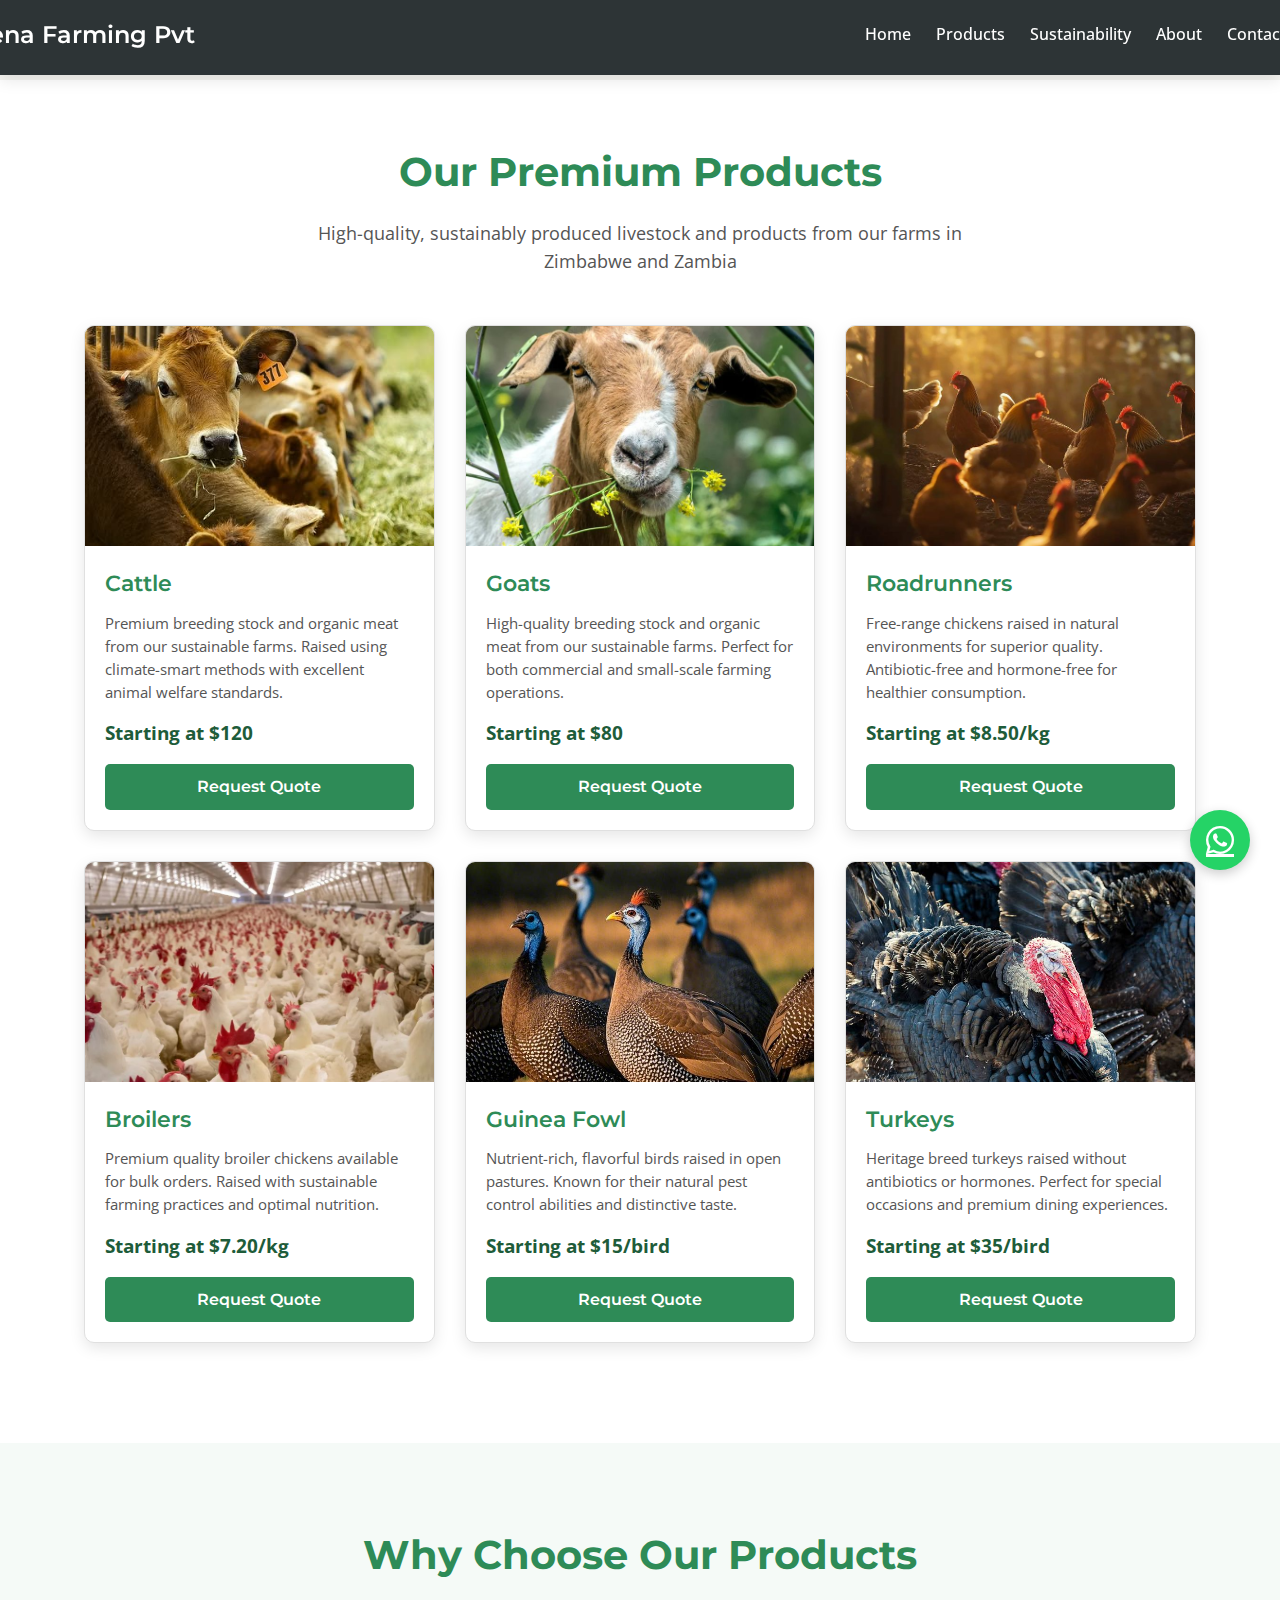
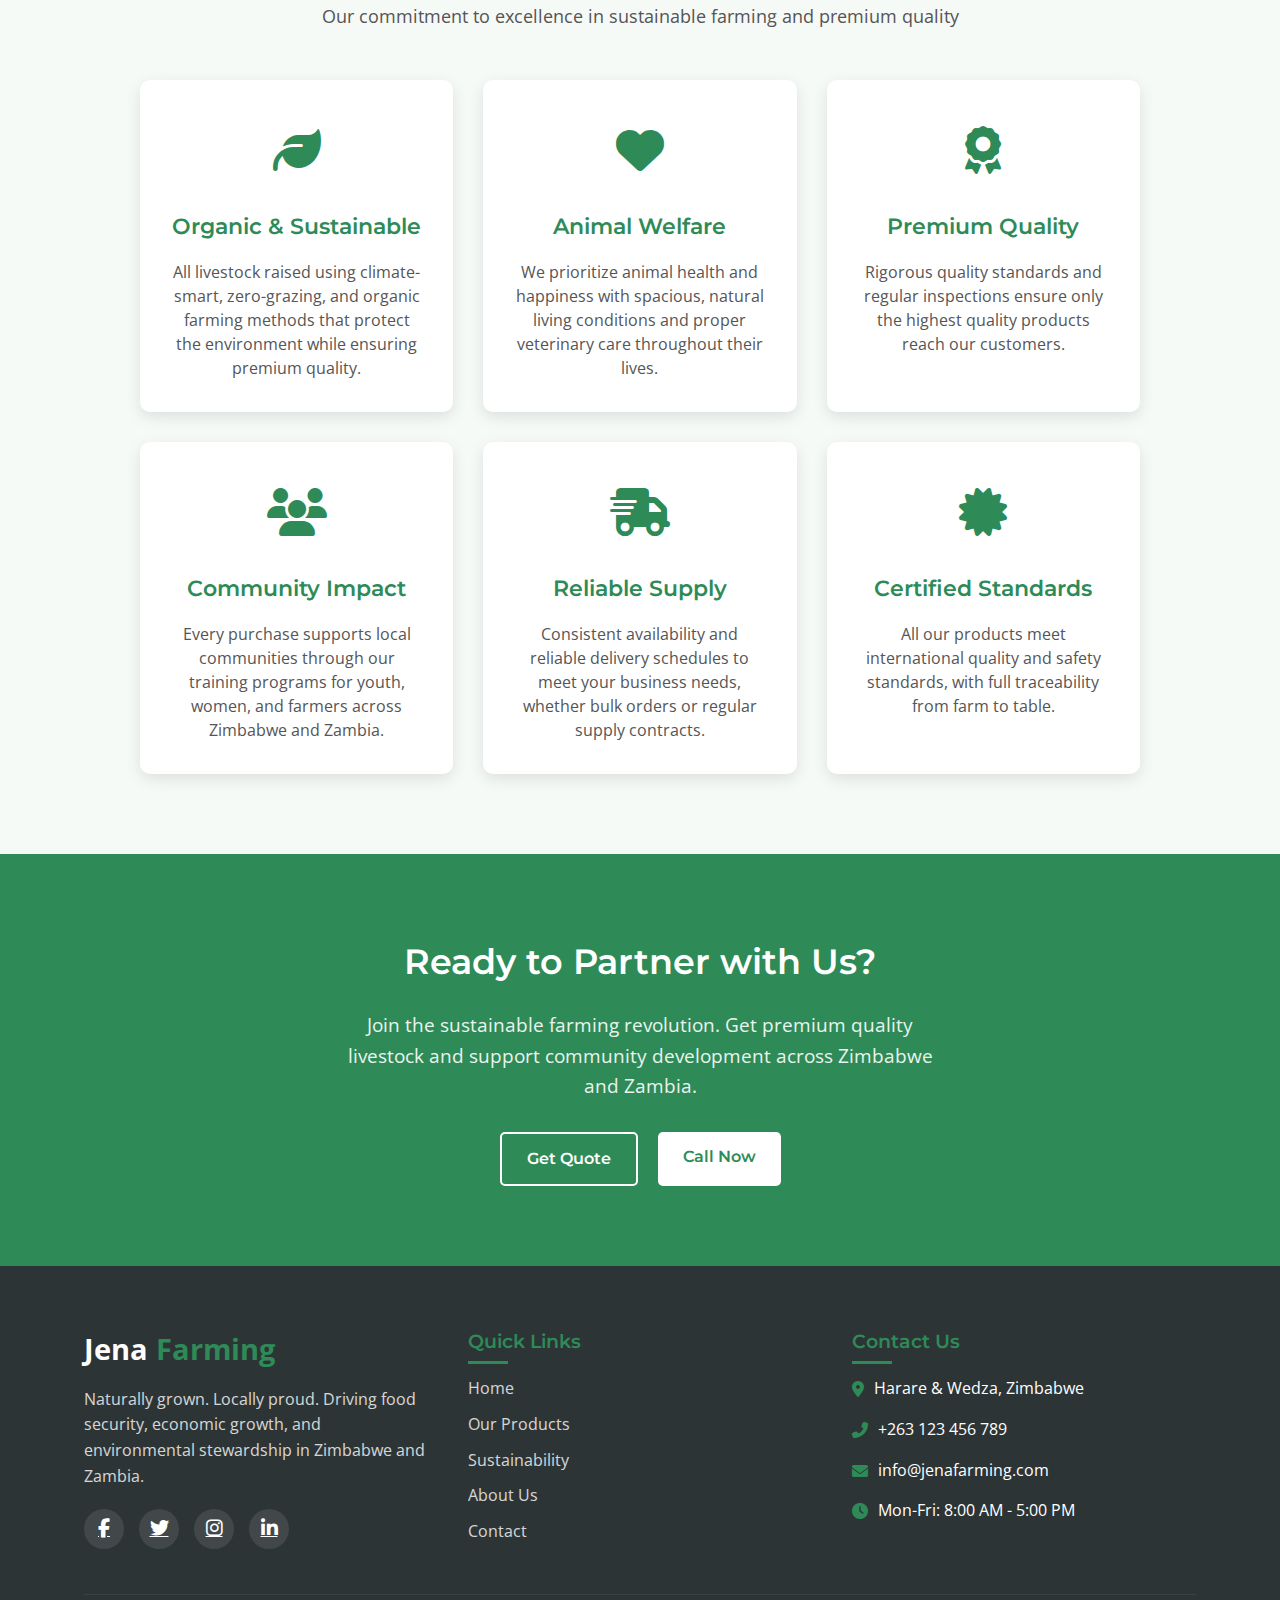
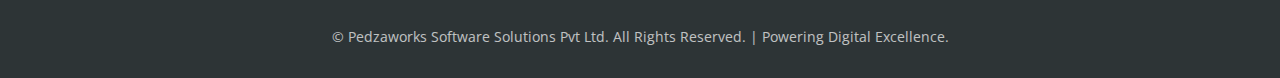
<file: products.html>
<!DOCTYPE html>
<html lang="en">
<head>
    <meta charset="UTF-8">
    <meta name="viewport" content="width=device-width, initial-scale=1.0">
    <title>Our Products | Jena Farming Projects</title>
    
    <!-- External Dependencies -->
    <link rel="stylesheet" href="https://cdnjs.cloudflare.com/ajax/libs/font-awesome/6.4.0/css/all.min.css">
    <link href="https://fonts.googleapis.com/css2?family=Montserrat:wght@400;500;600;700&family=Open+Sans:wght@300;400;600&display=swap" rel="stylesheet">
    
    <!-- Custom Styles -->
    <link rel="stylesheet" href="styles.css">
    
    <style>
        /* Products Page Specific Styles */
        :root {
            --white: #ffffff;
            --light-green: #f5faf7;
            --primary-green: #2e8b57;
            --dark-green: #1e5c3a;
            --shadow: 0 5px 15px rgba(0,0,0,0.1);
        }
        
        body {
            padding-top: 80px;
            font-family: 'Open Sans', sans-serif;
            color: #333;
            margin: 0;
        }
        
        .container {
            width: 90%;
            max-width: 1200px;
            margin: 0 auto;
        }

        /* Products Main Section */
        .products-main {
            padding: 60px 0 100px;
            background-color: var(--white);
        }
        
        .page-header {
            text-align: center;
            margin-bottom: 50px;
        }
        
        .page-header h1 {
            font-family: 'Montserrat', sans-serif;
            font-weight: 700;
            color: var(--primary-green);
            margin-bottom: 15px;
            font-size: 2.5rem;
        }
        
        .page-header p {
            font-size: 1.1rem;
            max-width: 700px;
            margin: 0 auto;
            color: #555;
        }
        
        /* Products Grid */
        .products-grid {
            display: grid;
            grid-template-columns: repeat(auto-fit, minmax(300px, 1fr));
            gap: 30px;
        }
        
        .product-card {
            background: var(--white);
            border-radius: 10px;
            overflow: hidden;
            box-shadow: var(--shadow);
            transition: all 0.3s ease;
            border: 1px solid #e0e0e0;
        }
        
        .product-card:hover {
            transform: translateY(-5px);
            box-shadow: 0 10px 25px rgba(0,0,0,0.15);
        }
        
        .product-img {
            height: 220px;
            overflow: hidden;
        }
        
        .product-img img {
            width: 100%;
            height: 100%;
            object-fit: cover;
            transition: transform 0.5s ease;
        }
        
        .product-card:hover .product-img img {
            transform: scale(1.05);
        }
        
        .product-info {
            padding: 20px;
        }
        
        .product-info h3 {
            font-family: 'Montserrat', sans-serif;
            font-weight: 600;
            margin: 0 0 10px;
            color: var(--primary-green);
            font-size: 1.4rem;
        }
        
        .product-info p {
            color: #555;
            line-height: 1.5;
            margin-bottom: 15px;
            font-size: 0.95rem;
        }
        
        .product-price {
            font-weight: bold;
            margin: 15px 0;
            color: var(--dark-green);
            font-size: 1.2rem;
        }
        
        .btn-product {
            display: inline-block;
            background-color: var(--primary-green);
            color: white;
            padding: 10px 20px;
            border-radius: 5px;
            text-decoration: none;
            font-weight: 600;
            transition: all 0.3s ease;
            border: none;
            cursor: pointer;
            width: 100%;
            text-align: center;
            font-family: 'Montserrat', sans-serif;
        }
        
        .btn-product:hover {
            background-color: var(--dark-green);
        }

        /* Product Features Section */
        .product-features {
            padding: 80px 0;
            background-color: var(--light-green);
        }

        .features-container {
            max-width: 1000px;
            margin: 0 auto;
        }

        .features-grid {
            display: grid;
            grid-template-columns: repeat(auto-fit, minmax(300px, 1fr));
            gap: 30px;
            margin-top: 40px;
        }

        .feature-card {
            background: var(--white);
            border-radius: 10px;
            padding: 30px;
            text-align: center;
            box-shadow: var(--shadow);
            transition: all 0.3s ease;
            border: 2px solid transparent;
        }

        .feature-card:hover {
            transform: translateY(-10px);
            border-color: var(--primary-green);
        }

        .feature-icon {
            font-size: 3rem;
            color: var(--primary-green);
            margin-bottom: 20px;
        }

        .feature-card h3 {
            margin-bottom: 15px;
            font-size: 1.4rem;
            color: var(--primary-green);
        }
        
        .feature-card p {
            color: #555;
            line-height: 1.5;
        }

        /* Call to Action Section */
        .cta-section {
            padding: 80px 0;
            background-color: var(--primary-green);
            text-align: center;
            color: var(--white);
        }

        .cta-section h2 {
            color: var(--white);
            font-size: 2.2rem;
            margin-bottom: 20px;
            font-family: 'Montserrat', sans-serif;
        }

        .cta-section p {
            font-size: 1.2rem;
            margin-bottom: 30px;
            max-width: 600px;
            margin-left: auto;
            margin-right: auto;
            opacity: 0.9;
        }
        
        .btn {
            display: inline-block;
            padding: 12px 25px;
            border-radius: 5px;
            text-decoration: none;
            font-weight: 600;
            transition: all 0.3s ease;
            font-family: 'Montserrat', sans-serif;
            font-size: 1rem;
        }
        
        .btn-primary {
            background-color: white;
            color: var(--primary-green);
        }
        
        .btn-primary:hover {
            background-color: #f0f0f0;
        }
        
        .btn-secondary {
            background-color: transparent;
            color: white;
            border: 2px solid white;
        }
        
        .btn-secondary:hover {
            background-color: rgba(255,255,255,0.1);
        }

        .cta-buttons {
            display: flex;
            justify-content: center;
            gap: 20px;
            margin-top: 30px;
        }

        /* Responsive adjustments */
        @media (max-width: 768px) {
            .page-header h1 {
                font-size: 2rem;
            }
            
            .products-grid {
                grid-template-columns: repeat(auto-fit, minmax(280px, 1fr));
            }

            .features-grid {
                grid-template-columns: 1fr;
            }

            .cta-section h2 {
                font-size: 1.8rem;
            }

            .cta-buttons {
                flex-direction: column;
                align-items: center;
                gap: 15px;
            }
        }

        @media (max-width: 576px) {
            .page-header h1 {
                font-size: 1.8rem;
            }
            
            .products-grid {
                grid-template-columns: 1fr;
            }

            .feature-card {
                padding: 20px;
            }

            .cta-section {
                padding: 60px 0;
            }

            .cta-section h2 {
                font-size: 1.6rem;
            }

            .cta-section p {
                font-size: 1rem;
            }
            
            .product-img {
                height: 180px;
            }
        }
    </style>
</head>
<body>
    <!-- Header -->
    <div id="header-placeholder"></div>

    <!-- Main Content -->
    <main class="products-main">
        <div class="container">
            <div class="page-header">
                <h1>Our Premium Products</h1>
                <p>High-quality, sustainably produced livestock and products from our farms in Zimbabwe and Zambia</p>
            </div>
            
            <div class="products-grid">
                <div class="product-card">
                    <div class="product-img">
                        <img src="cattle.jpeg" alt="Premium Cattle">
                    </div>
                    <div class="product-info">
                        <h3>Cattle</h3>
                        <p>Premium breeding stock and organic meat from our sustainable farms. Raised using climate-smart methods with excellent animal welfare standards.</p>
                        <div class="product-price">Starting at $120</div>
                        <a href="#contact" class="btn-product">Request Quote</a>
                    </div>
                </div>

                <div class="product-card">
                    <div class="product-img">
                        <img src="goat.jpeg" alt="Premium Goats">
                    </div>
                    <div class="product-info">
                        <h3>Goats</h3>
                        <p>High-quality breeding stock and organic meat from our sustainable farms. Perfect for both commercial and small-scale farming operations.</p>
                        <div class="product-price">Starting at $80</div>
                        <a href="#contact" class="btn-product">Request Quote</a>
                    </div>
                </div>
                
                <div class="product-card">
                    <div class="product-img">
                        <img src="roadrunner.jpeg" alt="Free-Range Roadrunners">
                    </div>
                    <div class="product-info">
                        <h3>Roadrunners</h3>
                        <p>Free-range chickens raised in natural environments for superior quality. Antibiotic-free and hormone-free for healthier consumption.</p>
                        <div class="product-price">Starting at $8.50/kg</div>
                        <a href="#contact" class="btn-product">Request Quote</a>
                    </div>
                </div>
                
                <div class="product-card">
                    <div class="product-img">
                        <img src="broiler.jpeg" alt="Premium Broilers">
                    </div>
                    <div class="product-info">
                        <h3>Broilers</h3>
                        <p>Premium quality broiler chickens available for bulk orders. Raised with sustainable farming practices and optimal nutrition.</p>
                        <div class="product-price">Starting at $7.20/kg</div>
                        <a href="#contact" class="btn-product">Request Quote</a>
                    </div>
                </div>
                
                <div class="product-card">
                    <div class="product-img">
                        <img src="guinea.jpeg" alt="Guinea Fowl">
                    </div>
                    <div class="product-info">
                        <h3>Guinea Fowl</h3>
                        <p>Nutrient-rich, flavorful birds raised in open pastures. Known for their natural pest control abilities and distinctive taste.</p>
                        <div class="product-price">Starting at $15/bird</div>
                        <a href="#contact" class="btn-product">Request Quote</a>
                    </div>
                </div>
                
                <div class="product-card">
                    <div class="product-img">
                        <img src="turkey.jpeg" alt="Heritage Turkeys">
                    </div>
                    <div class="product-info">
                        <h3>Turkeys</h3>
                        <p>Heritage breed turkeys raised without antibiotics or hormones. Perfect for special occasions and premium dining experiences.</p>
                        <div class="product-price">Starting at $35/bird</div>
                        <a href="#contact" class="btn-product">Request Quote</a>
                    </div>
                </div>
            </div>
        </div>
    </main>

    <!-- Product Features Section -->
    <section class="product-features">
        <div class="container">
            <div class="page-header">
                <h1>Why Choose Our Products</h1>
                <p>Our commitment to excellence in sustainable farming and premium quality</p>
            </div>
            
            <div class="features-container">
                <div class="features-grid">
                    <div class="feature-card">
                        <div class="feature-icon">
                            <i class="fas fa-leaf"></i>
                        </div>
                        <h3>Organic & Sustainable</h3>
                        <p>All livestock raised using climate-smart, zero-grazing, and organic farming methods that protect the environment while ensuring premium quality.</p>
                    </div>
                    
                    <div class="feature-card">
                        <div class="feature-icon">
                            <i class="fas fa-heart"></i>
                        </div>
                        <h3>Animal Welfare</h3>
                        <p>We prioritize animal health and happiness with spacious, natural living conditions and proper veterinary care throughout their lives.</p>
                    </div>
                    
                    <div class="feature-card">
                        <div class="feature-icon">
                            <i class="fas fa-award"></i>
                        </div>
                        <h3>Premium Quality</h3>
                        <p>Rigorous quality standards and regular inspections ensure only the highest quality products reach our customers.</p>
                    </div>

                    <div class="feature-card">
                        <div class="feature-icon">
                            <i class="fas fa-users"></i>
                        </div>
                        <h3>Community Impact</h3>
                        <p>Every purchase supports local communities through our training programs for youth, women, and farmers across Zimbabwe and Zambia.</p>
                    </div>

                    <div class="feature-card">
                        <div class="feature-icon">
                            <i class="fas fa-shipping-fast"></i>
                        </div>
                        <h3>Reliable Supply</h3>
                        <p>Consistent availability and reliable delivery schedules to meet your business needs, whether bulk orders or regular supply contracts.</p>
                    </div>

                    <div class="feature-card">
                        <div class="feature-icon">
                            <i class="fas fa-certificate"></i>
                        </div>
                        <h3>Certified Standards</h3>
                        <p>All our products meet international quality and safety standards, with full traceability from farm to table.</p>
                    </div>
                </div>
            </div>
        </div>
    </section>

    <!-- Call to Action Section -->
    <section class="cta-section">
        <div class="container">
            <h2>Ready to Partner with Us?</h2>
            <p>Join the sustainable farming revolution. Get premium quality livestock and support community development across Zimbabwe and Zambia.</p>
            <div class="cta-buttons">
                <a href="#contact" class="btn btn-secondary">Get Quote</a>
                <a href="tel:+263123456789" class="btn btn-primary">Call Now</a>
            </div>
        </div>
    </section>

    <!-- Footer -->
    <div id="footer-placeholder"></div>

    <!-- Scripts -->
    <script src="scripts.js"></script>
    <script>
        // Load components and initialize functionality
        document.addEventListener('DOMContentLoaded', function() {
            // Load header
            fetch('header.html')
                .then(response => response.text())
                .then(data => {
                    document.getElementById('header-placeholder').innerHTML = data;
                    
                    // Set active navigation link
                    setTimeout(() => {
                        const navLinks = document.querySelectorAll('nav a');
                        navLinks.forEach(link => {
                            if (link.textContent.trim() === 'Products' || link.getAttribute('href') === '#products') {
                                link.classList.add('active');
                            }
                        });

                        // Reinitialize mobile navigation after header loads
                        const mobileToggle = document.getElementById('mobileToggle');
                        const mainNav = document.getElementById('mainNav');
                        
                        if (mobileToggle && mainNav) {
                            mobileToggle.addEventListener('click', (e) => {
                                e.stopPropagation();
                                mainNav.classList.toggle('active');
                                const icon = mobileToggle.querySelector('i');
                                icon.classList.toggle('fa-bars');
                                icon.classList.toggle('fa-times');
                            });

                            // Close menu when clicking outside
                            document.addEventListener('click', (e) => {
                                if (mainNav.classList.contains('active') && 
                                    !mainNav.contains(e.target) && 
                                    !mobileToggle.contains(e.target)) {
                                    mainNav.classList.remove('active');
                                    const icon = mobileToggle.querySelector('i');
                                    icon.classList.add('fa-bars');
                                    icon.classList.remove('fa-times');
                                }
                            });

                            // Close menu when clicking nav links
                            document.querySelectorAll('nav a').forEach(link => {
                                link.addEventListener('click', () => {
                                    mainNav.classList.remove('active');
                                    const icon = mobileToggle.querySelector('i');
                                    icon.classList.add('fa-bars');
                                    icon.classList.remove('fa-times');
                                });
                            });
                        }
                    }, 100);
                })
                .catch(error => console.error('Error loading header:', error));
            
            // Load footer
            fetch('footer.html')
                .then(response => response.text())
                .then(data => {
                    document.getElementById('footer-placeholder').innerHTML = data;
                })
                .catch(error => console.error('Error loading footer:', error));

            // Smooth scroll for anchor links
            document.querySelectorAll('a[href^="#"]').forEach(anchor => {
                anchor.addEventListener('click', function (e) {
                    e.preventDefault();
                    const target = document.querySelector(this.getAttribute('href'));
                    if (target) {
                        target.scrollIntoView({
                            behavior: 'smooth',
                            block: 'start'
                        });
                    }
                });
            });
        });
        // Smooth scroll for anchor links
        document.addEventListener('DOMContentLoaded', function() {
            document.querySelectorAll('a[href^="#"]').forEach(anchor => {
                anchor.addEventListener('click', function (e) {
                    e.preventDefault();
                    const target = document.querySelector(this.getAttribute('href'));
                    if (target) {
                        target.scrollIntoView({
                            behavior: 'smooth',
                            block: 'start'
                        });
                    }
                });
            });
        });
    </script>
</body>
</html>
</file>
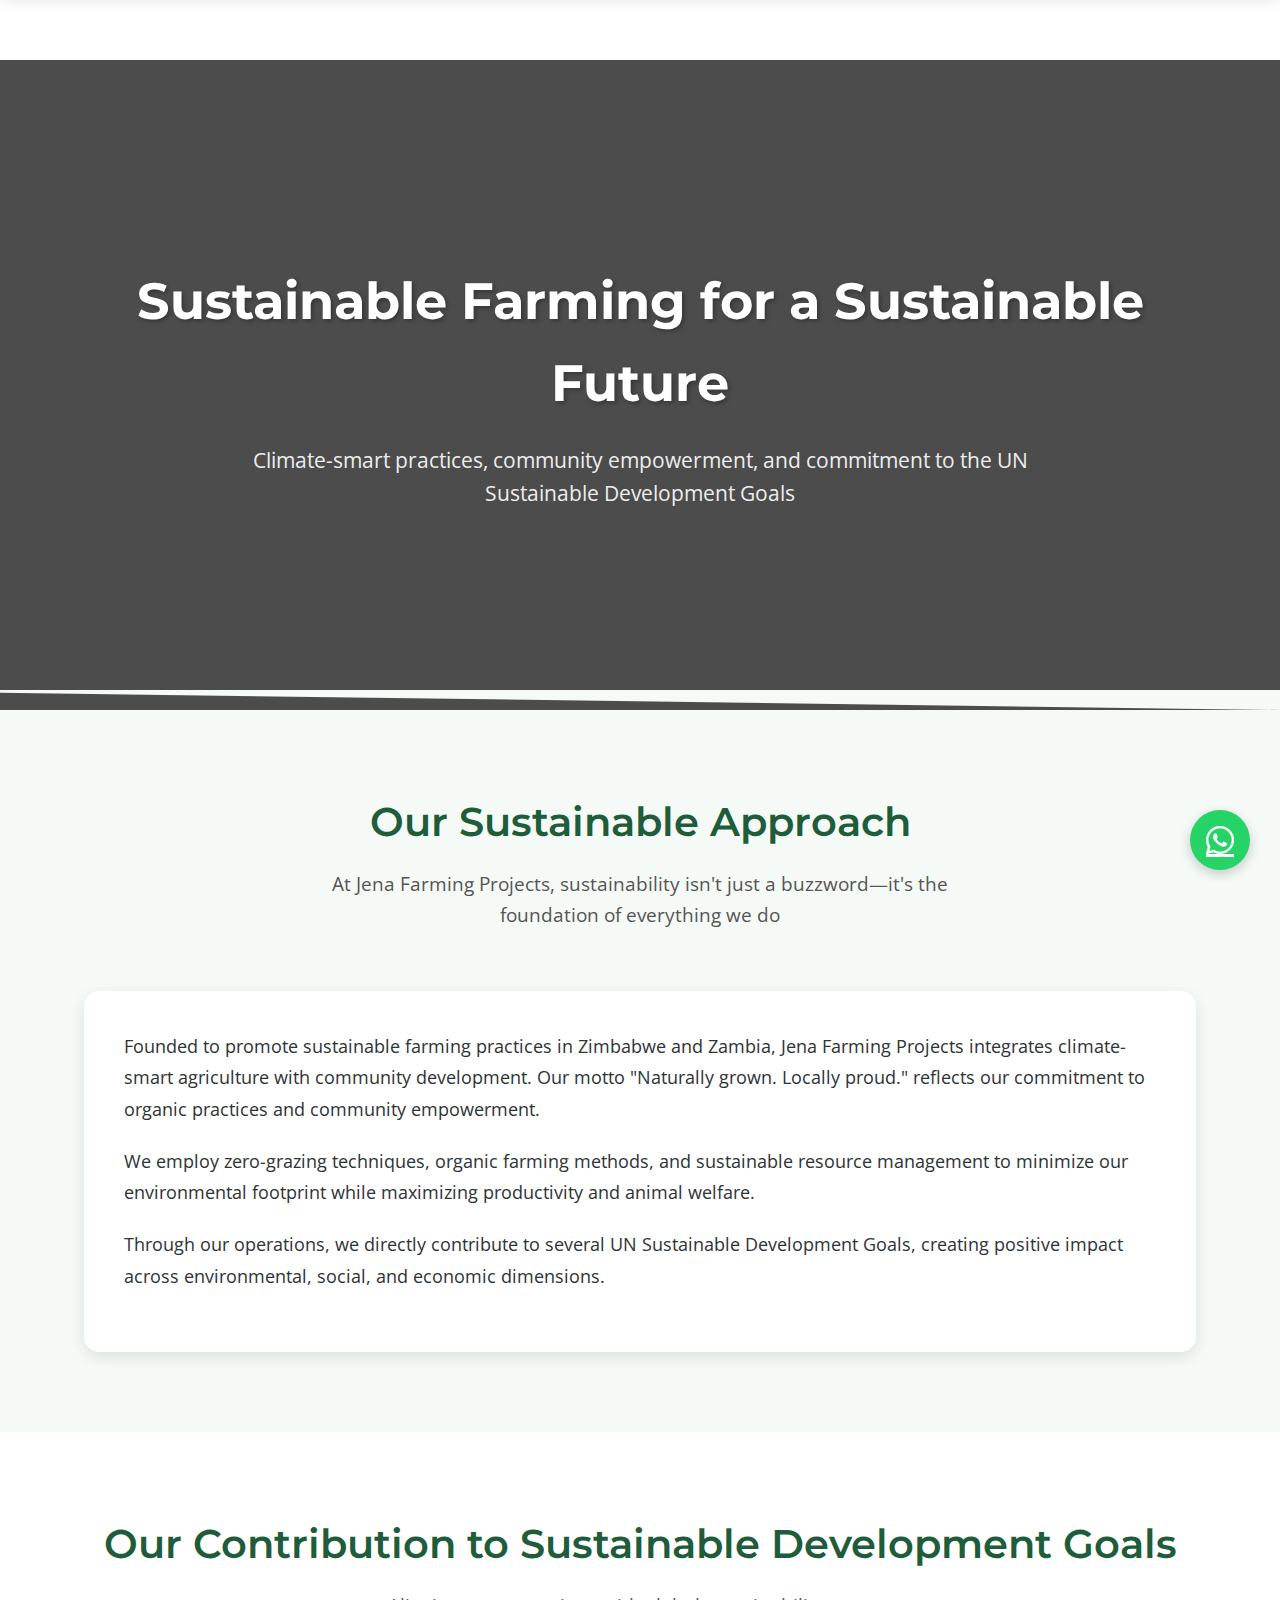
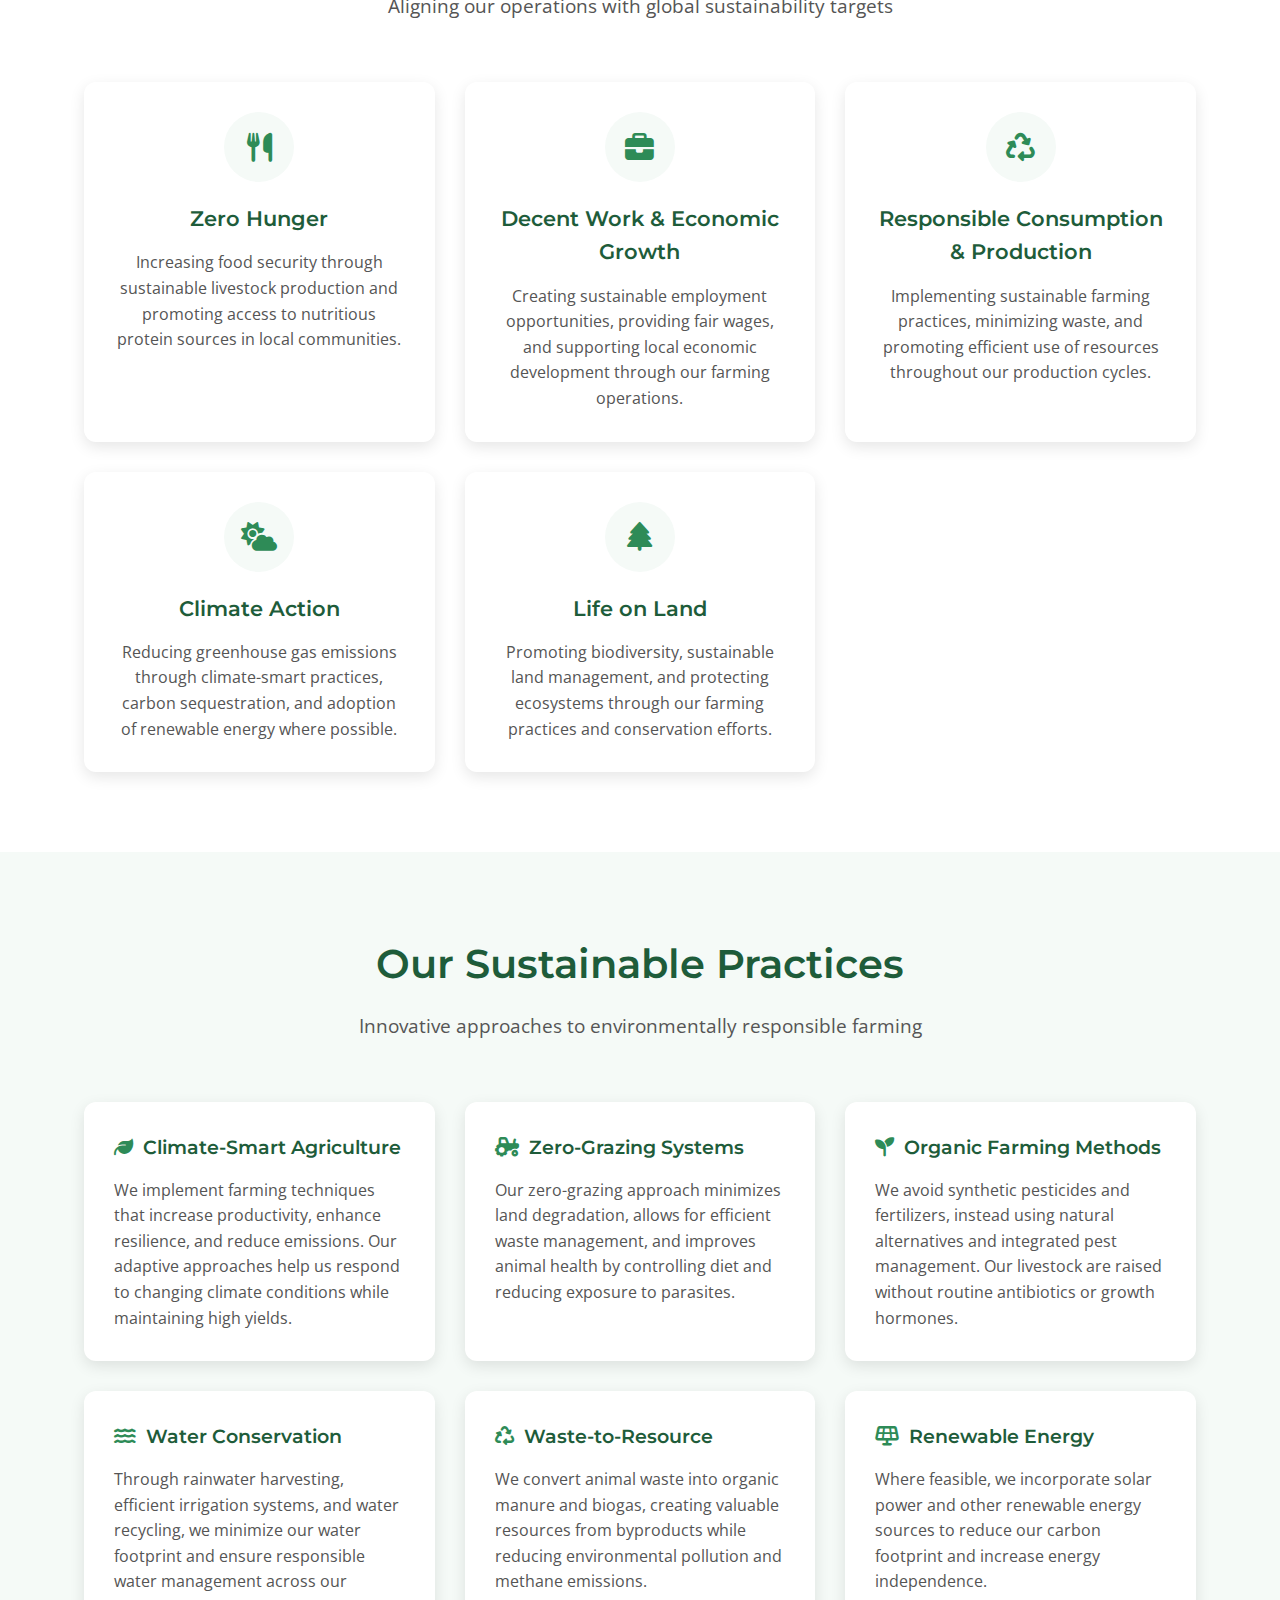
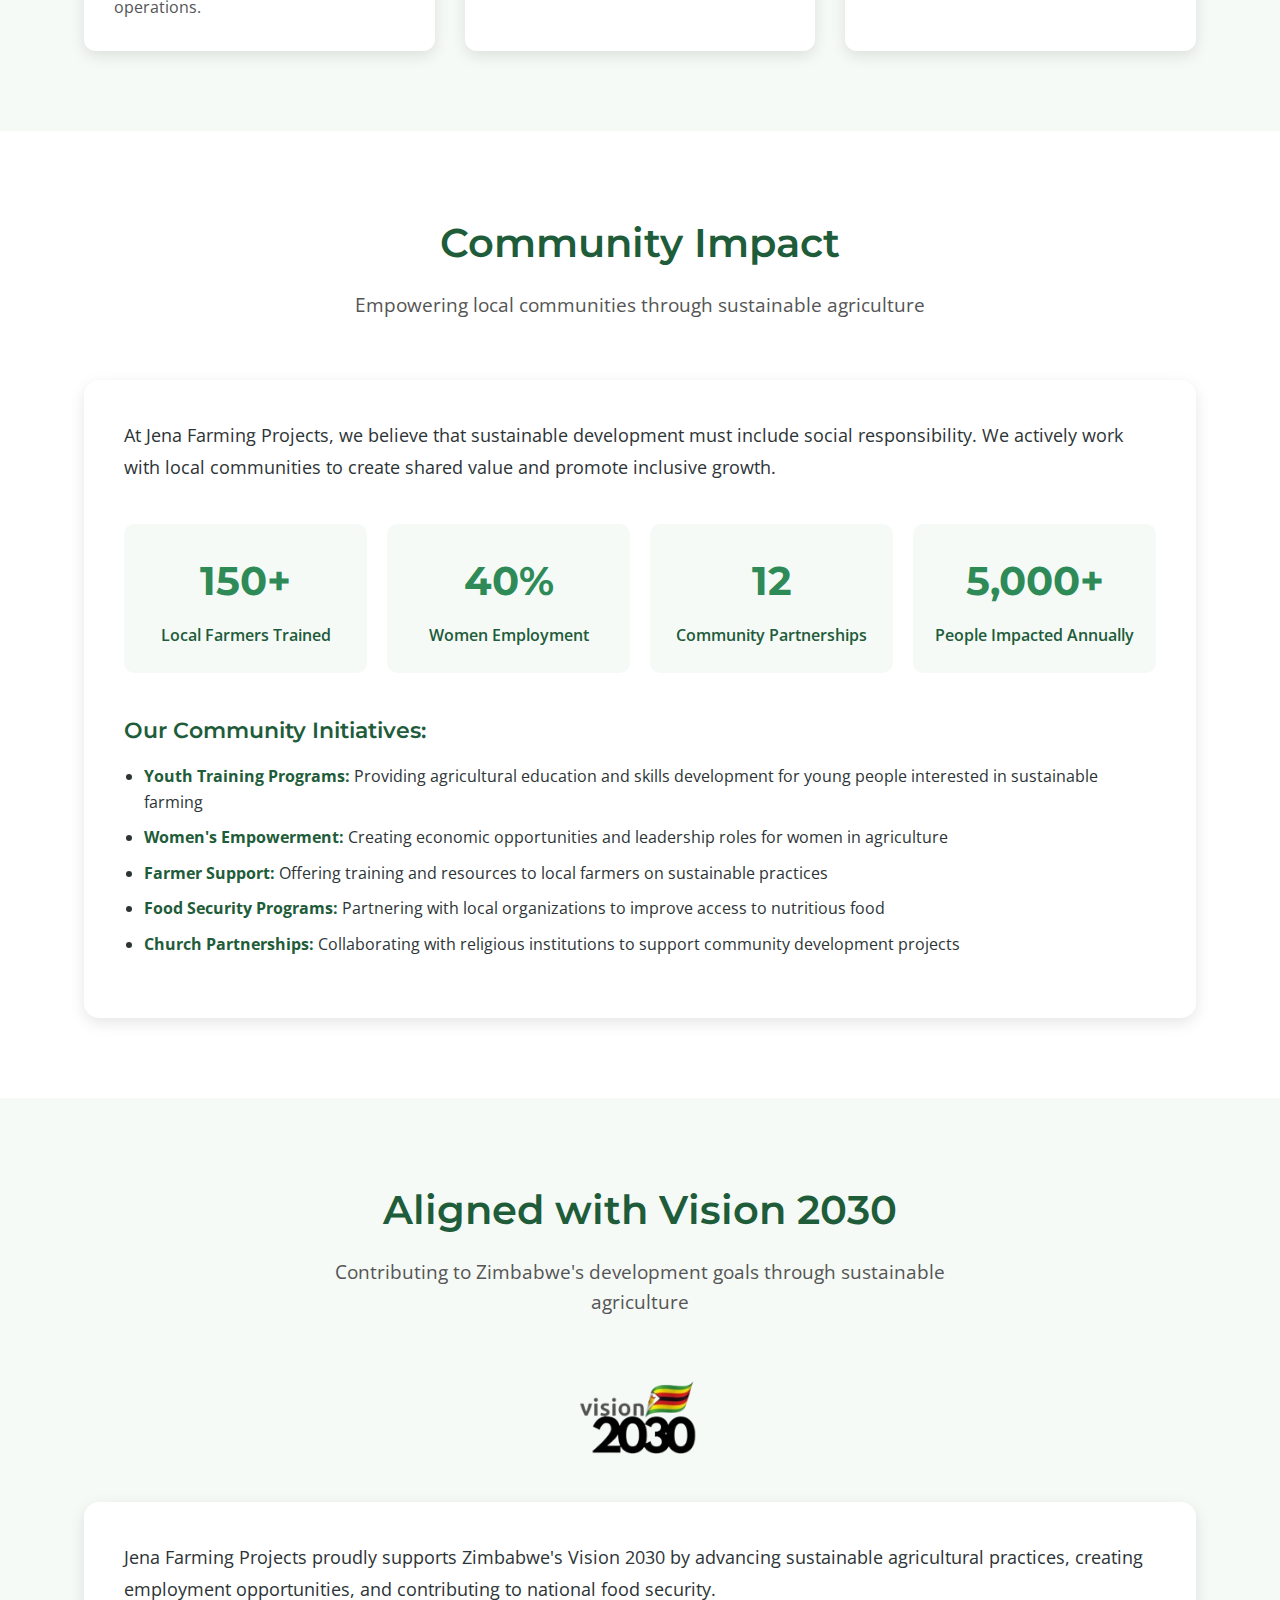
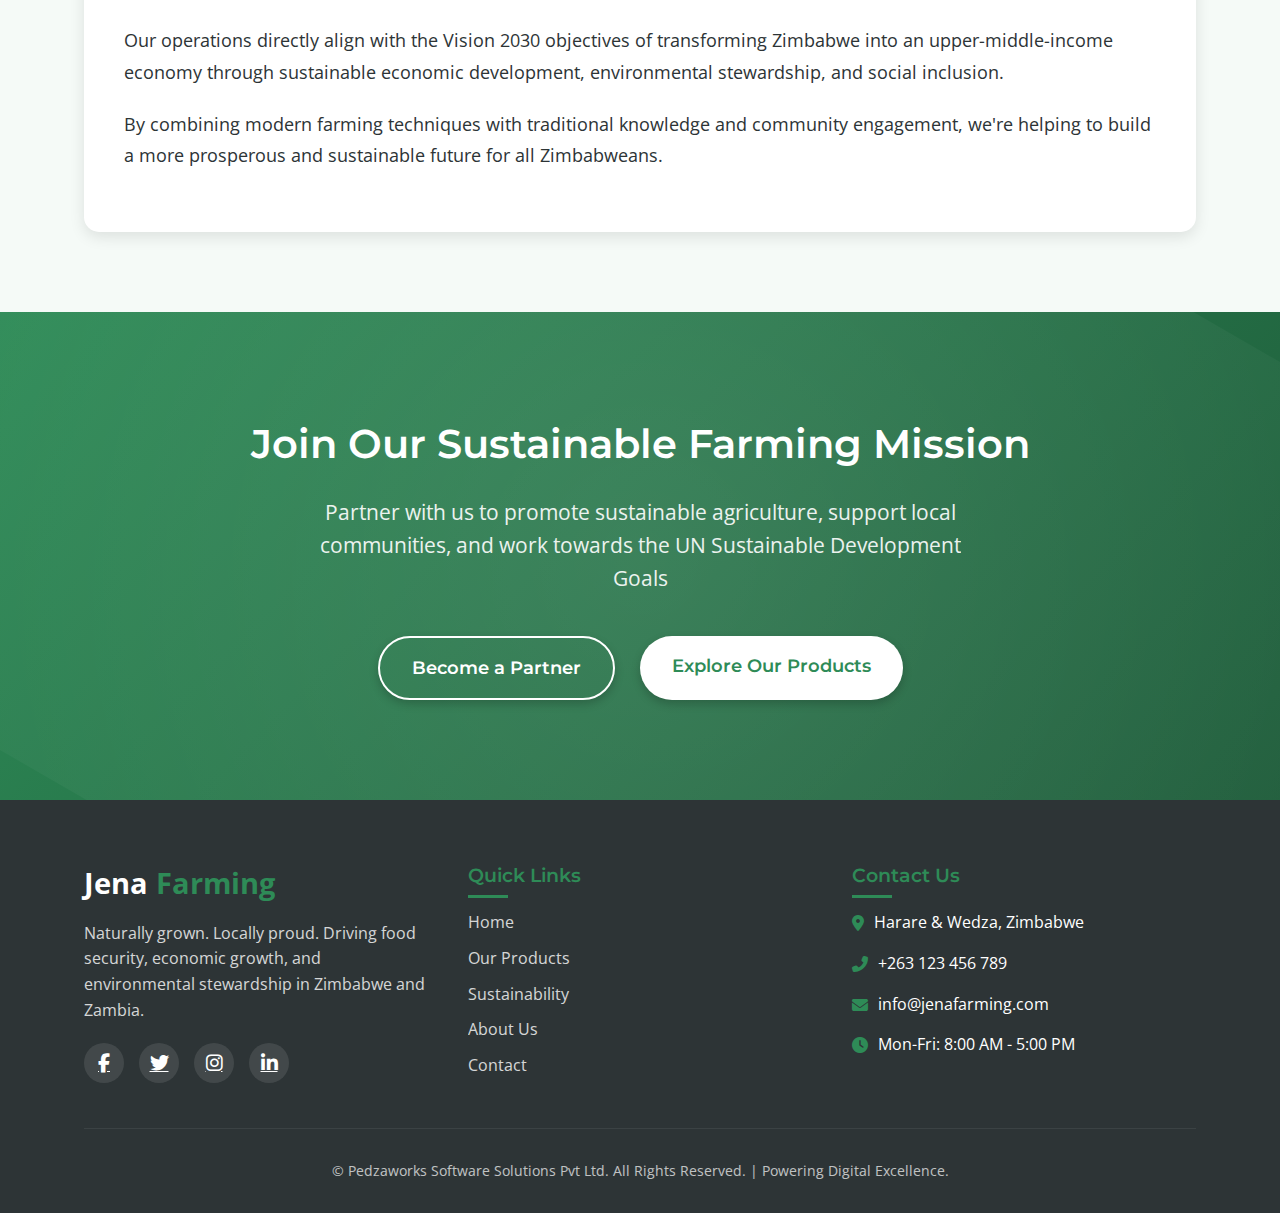
<file: sustainable.html>
<!DOCTYPE html>
<html lang="en">
<head>
    <meta charset="UTF-8">
    <meta name="viewport" content="width=device-width, initial-scale=1.0">
    <title>Sustainable Farming | Jena Farming Projects</title>
    
    <!-- External Dependencies -->
    <link rel="stylesheet" href="https://cdnjs.cloudflare.com/ajax/libs/font-awesome/6.4.0/css/all.min.css">
    <link href="https://fonts.googleapis.com/css2?family=Montserrat:wght@400;500;600;700&family=Open+Sans:wght@300;400;600&display=swap" rel="stylesheet">
    
    <!-- Custom Styles -->
    <link rel="stylesheet" href="styles.css">
    
    <style>
        /* Sustainable Page Specific Styles */
        :root {
        --white: #ffffff;
        --light-green: #f5faf7;
        --primary-green: #2e8b57;
        --dark-green: #1e5c3a;
        --light-brown: #a58a67;
        --beige: #f8f4e9;
        --shadow: 0 5px 15px rgba(0,0,0,0.1);
        --shadow-hover: 0 10px 25px rgba(0,0,0,0.15);
        }

        body {
            font-family: 'Open Sans', sans-serif;
            margin: 0;
            background-color: var(--white);
        }

        #header-placeholder {
            height: 80px;
        }

        .container {
            width: 90%;
            max-width: 1200px;
            margin: 0 auto;
            position: relative;
            z-index: 5;
        }

        /* Hero Section */
        .sustainability-hero {
            background: linear-gradient(rgba(0,0,0,0.7), rgba(0,0,0,0.7)), url('https://images.unsplash.com/photo-1530836369250-ef72a3f5cda8?ixlib=rb-4.0.3&auto=format&fit=crop&w=1350&q=80') no-repeat center center/cover;
            padding: 200px 0;
            text-align: center;
            color: white;
            position: relative;
            overflow: hidden;
            margin-top: -20px;
            max-height: 800px;
        }
        
        .sustainability-hero::after {
            content: '';
            position: absolute;
            bottom: 0;
            left: 0;
            width: 100%;
            height: 20px;
            background: url('data:image/svg+xml;utf8,<svg xmlns="http://www.w3.org/2000/svg" viewBox="0 0 1200 120" preserveAspectRatio="none"><path d="M1200 120L0 16.48 0 0 1200 0 1200 120z" fill="%23f5faf7"/></svg>');
            background-size: cover;
        }
        
        .sustainability-hero h1 {
            font-family: 'Montserrat', sans-serif;
            font-size: 3.2rem;
            margin-bottom: 20px;
            font-weight: 700;
            text-shadow: 2px 2px 4px rgba(0,0,0,0.3);
            color: var(--white);
        }
        
        .sustainability-hero p {
            font-size: 1.3rem;
            max-width: 800px;
            margin: 0 auto;
            opacity: 0.9;
            line-height: 1.6;
        }

        /* Page Header */
        .page-header {
            text-align: center;
            margin-bottom: 60px;
        }
        
        .page-header h1 {
            font-family: 'Montserrat', sans-serif;
            font-size: 2.5rem;
            color: var(--dark-green);
            margin-bottom: 15px;
        }
        
        .page-header p {
            font-size: 1.2rem;
            color: #555;
            max-width: 700px;
            margin: 0 auto;
        }

        /* Intro Section */
        .sustainability-intro {
            padding: 80px 0;
            background-color: var(--light-green);
        }
        
        .intro-card {
            background: var(--white);
            border-radius: 15px;
            padding: 40px;
            box-shadow: var(--shadow);
        }
        
        .intro-text p {
            margin-bottom: 20px;
            font-size: 1.1rem;
            line-height: 1.8;
        }

        /* SDGs Section */
        .sdg-section {
            padding: 80px 0;
            background-color: var(--white);
        }
        
        .sdg-grid {
            display: grid;
            grid-template-columns: repeat(auto-fit, minmax(300px, 1fr));
            gap: 30px;
        }
        
        .sdg-card {
            background: var(--white);
            border-radius: 12px;
            padding: 30px;
            box-shadow: var(--shadow);
            transition: all 0.3s ease;
            text-align: center;
        }
        
        .sdg-card:hover {
            transform: translateY(-5px);
            box-shadow: var(--shadow-hover);
        }
        
        .sdg-icon {
            width: 70px;
            height: 70px;
            background: var(--light-green);
            border-radius: 50%;
            display: flex;
            align-items: center;
            justify-content: center;
            margin: 0 auto 20px;
            color: var(--primary-green);
            font-size: 1.8rem;
        }
        
        .sdg-card h3 {
            font-family: 'Montserrat', sans-serif;
            color: var(--dark-green);
            margin-bottom: 15px;
            font-size: 1.3rem;
        }
        
        .sdg-card p {
            color: #555;
            line-height: 1.6;
        }

        /* Practices Section */
        .practices-section {
            padding: 80px 0;
            background-color: var(--light-green);
        }
        
        .practices-grid {
            display: grid;
            grid-template-columns: repeat(auto-fit, minmax(350px, 1fr));
            gap: 30px;
        }
        
        .practice-card {
            background: var(--white);
            border-radius: 12px;
            padding: 30px;
            box-shadow: var(--shadow);
            transition: all 0.3s ease;
        }
        
        .practice-card:hover {
            transform: translateY(-5px);
            box-shadow: var(--shadow-hover);
        }
        
        .practice-card h3 {
            font-family: 'Montserrat', sans-serif;
            color: var(--dark-green);
            margin-bottom: 15px;
            font-size: 1.2rem;
            display: flex;
            align-items: center;
        }
        
        .practice-card h3 i {
            margin-right: 10px;
            color: var(--primary-green);
        }
        
        .practice-card p {
            color: #555;
            line-height: 1.6;
        }

        /* Community Section */
        .community-section {
            padding: 80px 0;
            background-color: var(--white);
        }
        
        .community-content {
            background: var(--white);
            border-radius: 15px;
            padding: 40px;
            box-shadow: var(--shadow);
        }
        
        .community-content p {
            margin-bottom: 20px;
            font-size: 1.1rem;
            line-height: 1.8;
        }
        
        .community-stats {
            display: grid;
            grid-template-columns: repeat(auto-fit, minmax(200px, 1fr));
            gap: 20px;
            margin: 40px 0;
        }
        
        .stat-card {
            background: var(--light-green);
            border-radius: 10px;
            padding: 25px 15px;
            text-align: center;
            transition: all 0.3s ease;
        }
        
        .stat-card:hover {
            transform: translateY(-5px);
            box-shadow: var(--shadow);
        }
        
        .stat-number {
            font-family: 'Montserrat', sans-serif;
            font-size: 2.5rem;
            font-weight: 700;
            color: var(--primary-green);
            margin-bottom: 10px;
        }
        
        .stat-label {
            color: var(--dark-green);
            font-weight: 600;
        }
        
        .community-content h3 {
            font-family: 'Montserrat', sans-serif;
            color: var(--dark-green);
            margin: 30px 0 15px;
            font-size: 1.4rem;
        }
        
        .community-content ul {
            padding-left: 20px;
            margin-bottom: 20px;
        }
        
        .community-content li {
            margin-bottom: 10px;
            line-height: 1.6;
        }
        
        .community-content strong {
            color: var(--dark-green);
        }

        /* Vision Section */
        .vision-section {
            padding: 80px 0;
            background-color: var(--light-green);
        }
        
        .vision-logo {
            text-align: center;
            margin: 40px 0;
        }
        
        .vision-logo img {
            max-width: 150px;
            height: auto;
        }
        
        .vision-content {
            background: var(--white);
            border-radius: 15px;
            padding: 40px;
            box-shadow: var(--shadow);
        }
        
        .vision-content p {
            margin-bottom: 20px;
            font-size: 1.1rem;
            line-height: 1.8;
        }

        /* Call to Action Section */
        .cta-section {
            padding: 100px 0;
            background: linear-gradient(135deg, var(--primary-green), var(--dark-green));
            text-align: center;
            color: var(--white);
            position: relative;
            overflow: hidden;
        }
        
        .cta-section::before {
            content: '';
            position: absolute;
            top: -50%;
            left: -50%;
            width: 200%;
            height: 200%;
            background: radial-gradient(circle, rgba(255,255,255,0.1) 0%, transparent 70%);
            transform: rotate(30deg);
        }
        
        .cta-content {
            position: relative;
            z-index: 1;
        }
        
        .cta-section h2 {
            color: var(--white);
            font-size: 2.5rem;
            margin-bottom: 20px;
            font-family: 'Montserrat', sans-serif;
        }

        .cta-section p {
            font-size: 1.3rem;
            margin-bottom: 40px;
            max-width: 700px;
            margin-left: auto;
            margin-right: auto;
            opacity: 0.9;
        }
        
        .btn {
            display: inline-block;
            padding: 16px 32px;
            border-radius: 50px;
            text-decoration: none;
            font-weight: 600;
            transition: all 0.3s ease;
            font-family: 'Montserrat', sans-serif;
            font-size: 1.1rem;
            box-shadow: 0 4px 10px rgba(0,0,0,0.2);
        }
        
        .btn-primary {
            background-color: white;
            color: var(--primary-green);
        }
        
        .btn-primary:hover {
            background-color: #f0f0f0;
            transform: translateY(-3px);
            box-shadow: 0 6px 15px rgba(0,0,0,0.3);
        }
        
        .btn-secondary {
            background-color: transparent;
            color: white;
            border: 2px solid white;
        }
        
        .btn-secondary:hover {
            background-color: rgba(255,255,255,0.1);
            transform: translateY(-3px);
            box-shadow: 0 6px 15px rgba(0,0,0,0.3);
        }

        .cta-buttons {
            display: flex;
            justify-content: center;
            gap: 25px;
            margin-top: 30px;
        }

        /* Responsive adjustments */
        @media (max-width: 1200px) {
            .sustainability-hero h1 {
                font-size: 2.8rem;
            }
        }

        @media (max-width: 992px) {
            .sdg-grid, .practices-grid, .community-stats {
                grid-template-columns: repeat(auto-fit, minmax(250px, 1fr));
            }
            
            .cta-buttons {
                flex-direction: column;
                align-items: center;
            }
        }

        @media (max-width: 768px) {
            .sustainability-hero {
                padding: 80px 0;
            }
            
            .sustainability-hero h1 {
                font-size: 2.2rem;
            }
            
            .sustainability-hero p {
                font-size: 1.1rem;
            }
            
            .page-header h1 {
                font-size: 2rem;
            }
            
            .page-header p {
                font-size: 1.1rem;
            }
            
            .intro-card, .community-content, .vision-content {
                padding: 25px;
            }
            
            .cta-section h2 {
                font-size: 2rem;
            }

            .cta-section p {
                font-size: 1.1rem;
            }
            
            .btn {
                padding: 14px 28px;
            }
        }

        @media (max-width: 576px) {
            .sustainability-hero h1 {
                font-size: 1.8rem;
            }
            
            .cta-section {
                padding: 70px 0;
            }

            .cta-section h2 {
                font-size: 1.8rem;
            }
            
            .sdg-grid, .practices-grid, .community-stats {
                grid-template-columns: 1fr;
            }
            
            .stat-number {
                font-size: 2rem;
            }
        }
    </style>
</head>
<body>
    <!-- Header -->
    <div id="header-placeholder"></div>

    <!-- Hero Section -->
    <section class="sustainability-hero">
        <div class="container">
            <h1>Sustainable Farming for a Sustainable Future</h1>
            <p>Climate-smart practices, community empowerment, and commitment to the UN Sustainable Development Goals</p>
        </div>
    </section>

    <!-- Intro Section -->
    <section class="sustainability-intro">
        <div class="container">
            <div class="page-header">
                <h1>Our Sustainable Approach</h1>
                <p>At Jena Farming Projects, sustainability isn't just a buzzword—it's the foundation of everything we do</p>
            </div>
            
            <div class="intro-card">
              <div class="intro-text">
                <p>
                  Founded to promote sustainable farming practices in Zimbabwe and Zambia,
                  Jena Farming Projects integrates climate-smart agriculture with community development.
                  Our motto "Naturally grown. Locally proud." reflects our commitment to organic practices
                  and community empowerment.
                </p>

                <p>
                  We employ zero-grazing techniques, organic farming methods, and sustainable resource
                  management to minimize our environmental footprint while maximizing productivity and
                  animal welfare.
                </p>

                <p>
                  Through our operations, we directly contribute to several UN Sustainable Development Goals,
                  creating positive impact across environmental, social, and economic dimensions.
                </p>
              </div>
            </div>
        </div>
    </section>

    <!-- SDGs Section -->
    <section class="sdg-section">
        <div class="container">
            <div class="page-header">
                <h1>Our Contribution to Sustainable Development Goals</h1>
                <p>Aligning our operations with global sustainability targets</p>
            </div>
            
            <div class="sdg-grid">
                <div class="sdg-card">
                    <div class="sdg-icon">
                        <i class="fas fa-utensils"></i>
                    </div>
                    <h3>Zero Hunger</h3>
                    <p>Increasing food security through sustainable livestock production and promoting access to nutritious protein sources in local communities.</p>
                </div>
                
                <div class="sdg-card">
                    <div class="sdg-icon">
                        <i class="fas fa-briefcase"></i>
                    </div>
                    <h3>Decent Work & Economic Growth</h3>
                    <p>Creating sustainable employment opportunities, providing fair wages, and supporting local economic development through our farming operations.</p>
                </div>
                
                <div class="sdg-card">
                    <div class="sdg-icon">
                        <i class="fas fa-recycle"></i>
                    </div>
                    <h3>Responsible Consumption & Production</h3>
                    <p>Implementing sustainable farming practices, minimizing waste, and promoting efficient use of resources throughout our production cycles.</p>
                </div>
                
                <div class="sdg-card">
                    <div class="sdg-icon">
                        <i class="fas fa-cloud-sun"></i>
                    </div>
                    <h3>Climate Action</h3>
                    <p>Reducing greenhouse gas emissions through climate-smart practices, carbon sequestration, and adoption of renewable energy where possible.</p>
                </div>
                
                <div class="sdg-card">
                    <div class="sdg-icon">
                        <i class="fas fa-tree"></i>
                    </div>
                    <h3>Life on Land</h3>
                    <p>Promoting biodiversity, sustainable land management, and protecting ecosystems through our farming practices and conservation efforts.</p>
                </div>
            </div>
        </div>
    </section>

    <!-- Practices Section -->
    <section class="practices-section">
        <div class="container">
            <div class="page-header">
                <h1>Our Sustainable Practices</h1>
                <p>Innovative approaches to environmentally responsible farming</p>
            </div>
            
            <div class="practices-grid">
                <div class="practice-card">
                    <h3><i class="fas fa-leaf"></i> Climate-Smart Agriculture</h3>
                    <p>We implement farming techniques that increase productivity, enhance resilience, and reduce emissions. Our adaptive approaches help us respond to changing climate conditions while maintaining high yields.</p>
                </div>
                
                <div class="practice-card">
                    <h3><i class="fas fa-tractor"></i> Zero-Grazing Systems</h3>
                    <p>Our zero-grazing approach minimizes land degradation, allows for efficient waste management, and improves animal health by controlling diet and reducing exposure to parasites.</p>
                </div>
                
                <div class="practice-card">
                    <h3><i class="fas fa-seedling"></i> Organic Farming Methods</h3>
                    <p>We avoid synthetic pesticides and fertilizers, instead using natural alternatives and integrated pest management. Our livestock are raised without routine antibiotics or growth hormones.</p>
                </div>
                
                <div class="practice-card">
                    <h3><i class="fas fa-water"></i> Water Conservation</h3>
                    <p>Through rainwater harvesting, efficient irrigation systems, and water recycling, we minimize our water footprint and ensure responsible water management across our operations.</p>
                </div>
                
                <div class="practice-card">
                    <h3><i class="fas fa-recycle"></i> Waste-to-Resource</h3>
                    <p>We convert animal waste into organic manure and biogas, creating valuable resources from byproducts while reducing environmental pollution and methane emissions.</p>
                </div>
                
                <div class="practice-card">
                    <h3><i class="fas fa-solar-panel"></i> Renewable Energy</h3>
                    <p>Where feasible, we incorporate solar power and other renewable energy sources to reduce our carbon footprint and increase energy independence.</p>
                </div>
            </div>
        </div>
    </section>

    <!-- Community Section -->
    <section class="community-section">
        <div class="container">
            <div class="page-header">
                <h1>Community Impact</h1>
                <p>Empowering local communities through sustainable agriculture</p>
            </div>
            
            <div class="community-content">
                <p>At Jena Farming Projects, we believe that sustainable development must include social responsibility. We actively work with local communities to create shared value and promote inclusive growth.</p>
                
                <div class="community-stats">
                    <div class="stat-card">
                        <div class="stat-number">150+</div>
                        <div class="stat-label">Local Farmers Trained</div>
                    </div>
                    
                    <div class="stat-card">
                        <div class="stat-number">40%</div>
                        <div class="stat-label">Women Employment</div>
                    </div>
                    
                    <div class="stat-card">
                        <div class="stat-number">12</div>
                        <div class="stat-label">Community Partnerships</div>
                    </div>
                    
                    <div class="stat-card">
                        <div class="stat-number">5,000+</div>
                        <div class="stat-label">People Impacted Annually</div>
                    </div>
                </div>
                
                <h3>Our Community Initiatives:</h3>
                <ul>
                    <li><strong>Youth Training Programs:</strong> Providing agricultural education and skills development for young people interested in sustainable farming</li>
                    <li><strong>Women's Empowerment:</strong> Creating economic opportunities and leadership roles for women in agriculture</li>
                    <li><strong>Farmer Support:</strong> Offering training and resources to local farmers on sustainable practices</li>
                    <li><strong>Food Security Programs:</strong> Partnering with local organizations to improve access to nutritious food</li>
                    <li><strong>Church Partnerships:</strong> Collaborating with religious institutions to support community development projects</li>
                </ul>
            </div>
        </div>
    </section>

    <!-- Vision 2030 Section -->
    <section class="vision-section">
        <div class="container">
            <div class="page-header">
                <h1>Aligned with Vision 2030</h1>
                <p>Contributing to Zimbabwe's development goals through sustainable agriculture</p>
            </div>
            
            <div class="vision-logo">
                <img src="vision.png" alt="Vision 2030 Logo">
            </div>
            
            <div class="vision-content">
                <p>Jena Farming Projects proudly supports Zimbabwe's Vision 2030 by advancing sustainable agricultural practices, creating employment opportunities, and contributing to national food security.</p>
                
                <p>Our operations directly align with the Vision 2030 objectives of transforming Zimbabwe into an upper-middle-income economy through sustainable economic development, environmental stewardship, and social inclusion.</p>
                
                <p>By combining modern farming techniques with traditional knowledge and community engagement, we're helping to build a more prosperous and sustainable future for all Zimbabweans.</p>
            </div>
        </div>
    </section>

    <!-- Call to Action Section -->
    <section class="cta-section">
        <div class="container">
            <h2>Join Our Sustainable Farming Mission</h2>
            <p>Partner with us to promote sustainable agriculture, support local communities, and work towards the UN Sustainable Development Goals</p>
            <div class="cta-buttons">
                <a href="https://wa.me/263771137151" class="btn btn-secondary">Become a Partner</a>
                <a href="products.html" class="btn btn-primary">Explore Our Products</a>
            </div>
        </div>
    </section>

    <!-- Footer -->
    <div id="footer-placeholder"></div>

    <!-- Scripts -->
    <script>
        // Load components and initialize functionality
        document.addEventListener('DOMContentLoaded', function() {
            // Load header
            fetch('header.html')
                .then(response => response.text())
                .then(data => {
                    document.getElementById('header-placeholder').innerHTML = data;
                    
                    // Set active navigation link
                    setTimeout(() => {
                        const navLinks = document.querySelectorAll('nav a');
                        navLinks.forEach(link => {
                            if (link.textContent.trim() === 'Sustainability' || link.getAttribute('href') === '#sustainability') {
                                link.classList.add('active');
                            }
                        });

                        // Reinitialize mobile navigation after header loads
                        const mobileToggle = document.getElementById('mobileToggle');
                        const mainNav = document.getElementById('mainNav');
                        
                        if (mobileToggle && mainNav) {
                            mobileToggle.addEventListener('click', (e) => {
                                e.stopPropagation();
                                mainNav.classList.toggle('active');
                                const icon = mobileToggle.querySelector('i');
                                icon.classList.toggle('fa-bars');
                                icon.classList.toggle('fa-times');
                            });

                            // Close menu when clicking outside
                            document.addEventListener('click', (e) => {
                                if (mainNav.classList.contains('active') && 
                                    !mainNav.contains(e.target) && 
                                    !mobileToggle.contains(e.target)) {
                                    mainNav.classList.remove('active');
                                    const icon = mobileToggle.querySelector('i');
                                    icon.classList.add('fa-bars');
                                    icon.classList.remove('fa-times');
                                }
                            });

                            // Close menu when clicking nav links
                            document.querySelectorAll('nav a').forEach(link => {
                                link.addEventListener('click', () => {
                                    mainNav.classList.remove('active');
                                    const icon = mobileToggle.querySelector('i');
                                    icon.classList.add('fa-bars');
                                    icon.classList.remove('fa-times');
                                });
                            });
                        }
                    }, 100);
                })
                .catch(error => console.error('Error loading header:', error));
            
            // Load footer
            fetch('footer.html')
                .then(response => response.text())
                .then(data => {
                    document.getElementById('footer-placeholder').innerHTML = data;
                })
                .catch(error => console.error('Error loading footer:', error));

            // Smooth scroll for anchor links
            document.querySelectorAll('a[href^="#"]').forEach(anchor => {
                anchor.addEventListener('click', function (e) {
                    e.preventDefault();
                    const target = document.querySelector(this.getAttribute('href'));
                    if (target) {
                        target.scrollIntoView({
                            behavior: 'smooth',
                            block: 'start'
                        });
                    }
                });
            });
        });
    </script>
</body>
</html>
</file>
<file: styles.css>
* {
    margin: 0;
    padding: 0;
    box-sizing: border-box;
}

:root {
    --primary-green: #3a7d34;
    --secondary-green: #5a9c54;
    --light-green: #e8f5e9;
    --accent-brown: #8d6e63;
    --light-beige: #f5f5f1;
    --dark-text: #2d3436;
    --white: #ffffff;
    --shadow: 0 4px 12px rgba(0, 0, 0, 0.1);
}

body {
    font-family: 'Open Sans', sans-serif;
    color: var(--dark-text);
    line-height: 1.6;
    overflow-x: hidden;
    background-color: var(--light-beige);
}

h1, h2, h3, h4 {
    font-family: 'Montserrat', sans-serif;
    font-weight: 600;
    color: var(--primary-green);
}

.container {
    width: 100%;
    max-width: 1200px;
    margin: 0 auto;
    padding: 0 20px;
}

/* Header Styles */
header {
    background-color: var(--dark-text);
    position: fixed;
    width: 100%;
    z-index: 1000;
    box-shadow: var(--shadow);
    padding: 15px 0;
    transition: all 0.3s ease;
    margin-top: -85px;
}

.header-content {
    display: flex;
    align-items: center;
    gap: 40px;
}

.logo {
    display: flex;
    align-items: center;
}

.logo img {
    height: 50px;
    margin-right: 15px;
}

.logo h1 {
    font-size: 1.5rem;
    color: white;
    margin: 0;
    display: inline;
}

.logo span {
    color: white;
}

nav{
    margin-left: auto;
    margin-right: -90px;
}

nav ul {
    display: flex;
    list-style: none;
}

nav ul li {
    margin-left: 25px;
}

nav ul li a {
    text-decoration: none;
    color: white;
    font-weight: 500;
    transition: color 0.3s;
    position: relative;
}

nav ul li a:hover {
    color: var(--primary-green);
}

nav ul li a::after {
    content: '';
    position: absolute;
    bottom: -5px;
    left: 0;
    width: 0;
    height: 2px;
    background-color: var(--primary-green);
    transition: width 0.3s;
}

nav ul li a:hover::after {
    width: 100%;
}

.mobile-toggle {
    display: none;
    font-size: 1.5rem;
    cursor: pointer;
}

/* Footer */
footer {
    background-color: var(--dark-text);
    color: var(--white);
    padding: 60px 0 30px;
}

.footer-content {
    display: grid;
    grid-template-columns: repeat(auto-fit, minmax(250px, 1fr));
    gap: 40px;
    margin-bottom: 40px;
}

.footer-logo {
    font-size: 1.8rem;
    font-weight: 700;
    margin-bottom: 15px;
    color: var(--white);
}

.footer-logo span {
    color: var(--primary-green);
}

.footer-about p {
    margin-bottom: 20px;
    opacity: 0.8;
}

.footer-links h4, .footer-contact h4 {
    font-size: 1.2rem;
    margin-bottom: 20px;
    position: relative;
}

.footer-links h4::after, .footer-contact h4::after {
    content: '';
    position: absolute;
    bottom: -8px;
    left: 0;
    width: 40px;
    height: 3px;
    background-color: var(--primary-green);
}

.footer-links ul {
    list-style: none;
}

.footer-links ul li {
    margin-bottom: 10px;
}

.footer-links ul li a {
    color: var(--white);
    text-decoration: none;
    opacity: 0.8;
    transition: opacity 0.3s;
}

.footer-links ul li a:hover {
    opacity: 1;
}

.contact-info {
    list-style: none;
}

.contact-info li {
    display: flex;
    align-items: flex-start;
    margin-bottom: 15px;
}

.contact-info i {
    color: var(--primary-green);
    margin-right: 10px;
    margin-top: 5px;
}

.social-links {
    display: flex;
    gap: 15px;
    margin-top: 20px;
}

.social-links a {
    display: flex;
    align-items: center;
    justify-content: center;
    width: 40px;
    height: 40px;
    border-radius: 50%;
    background-color: rgba(255, 255, 255, 0.1);
    color: var(--white);
    font-size: 1.2rem;
    transition: all 0.3s ease;
}

.social-links a:hover {
    background-color: var(--primary-green);
    transform: translateY(-3px);
}

.copyright {
    text-align: center;
    padding-top: 30px;
    border-top: 1px solid rgba(255, 255, 255, 0.1);
    opacity: 0.7;
    font-size: 0.9rem;
}

/* WhatsApp Integration */
.whatsapp-float {
    position: fixed;
    bottom: 30px;
    right: 30px;
    width: 60px;
    height: 60px;
    background-color: #25D366;
    color: var(--white);
    border-radius: 50%;
    display: flex;
    align-items: center;
    justify-content: center;
    font-size: 2rem;
    box-shadow: 0 4px 12px rgba(0, 0, 0, 0.2);
    z-index: 999;
    animation: pulse 1.5s infinite;
}

@keyframes pulse {
    0% { box-shadow: 0 0 0 0 rgba(37, 211, 102, 0.7); }
    70% { box-shadow: 0 0 0 15px rgba(37, 211, 102, 0); }
    100% { box-shadow: 0 0 0 0 rgba(37, 211, 102, 0); }
}

/* Responsive Design */
@media (max-width: 992px) {
    .hero h1 {
        font-size: 3rem;
    }
}

@media (max-width: 768px) {
    /* Header layout */
    .header-content {
        display: flex;
        justify-content: space-between;
        align-items: center;
        padding: 0 15px;
        gap: 0;
    }

    /* Logo adjustments */
    .logo {
        margin-left: 0 !important;
        flex: 1;
        min-width: 0; /* Allows text truncation if needed */
    }
    .logo h1 {
        font-size: 1.3rem;
        white-space: nowrap;
        overflow: hidden;
        text-overflow: ellipsis;
    }
    .logo img {
        height: 40px;
        margin-right: 10px;
    }
   
    .mobile-toggle {
        display: flex;
        align-items: center;
        justify-content: center;
        margin-left: 15px;
        color: white;
        font-size: 1.8rem;
        background: transparent;
        border: none;
        cursor: pointer;
        z-index: 1001;
    }

    /* Mobile menu styling */
    nav {
        position: absolute;
        top: 100%; 
        left: 0;
        width: 100%;
        background-color: var(--dark-text);
        box-shadow: 0 10px 10px rgba(0, 0, 0, 0.1);
        clip-path: polygon(0 0, 100% 0, 100% 0, 0 0);
        transition: all 0.4s ease;
        max-height: 0;
        overflow: hidden;
    }

    nav.active {
        clip-path: polygon(0 0, 100% 0, 100% 100%, 0 100%);
        max-height: 500px;
    }
    /* Navigation links */
    nav ul {
        flex-direction: column;
        align-items: center;
        width: 100%;
        padding: 0;
    }
    nav ul li {
        margin: 0;
        width: 100%;
        text-align: center;
    }
    nav ul li a {
        display: block;
        padding: 15px 20px;
        font-size: 15px;
        color: white !important;
        transition: all 0.3s ease;
    }
    nav ul li a:hover {
        background-color: rgba(255, 255, 255, 0.1);
        color: var(--primary-green) !important;
    }

    /* Close button */
    .close-menu {
        position: absolute;
        top: 20px;
        right: 20px;
        color: white;
        font-size: 2rem;
        background: none;
        border: none;
        cursor: pointer;
    }
}

/* For very small screens */
@media (max-width: 410px) {
    .logo h1 {
        font-size: 1.1rem;
    }
    .logo img {
        height: 35px;
    }
    nav ul li a {
        font-size: 1rem;
        padding: 12px 15px;
    }
}
</file>
